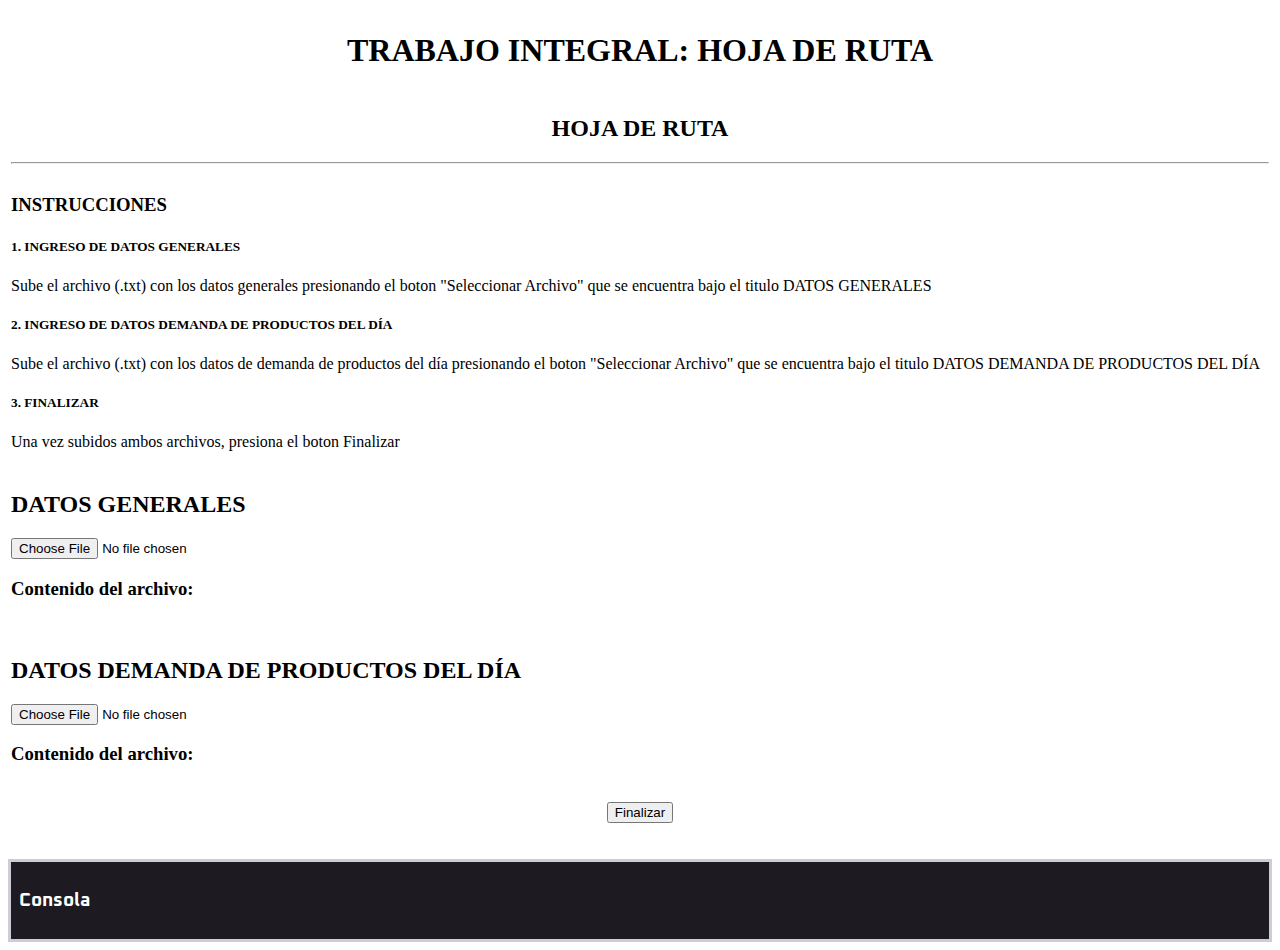
<file: TIv1/index.html>
<!DOCTYPE html>
<html lang="es" xml:lang="es">

<head>
    <meta charset="utf-8">
    <meta name="viewport" content="width=device-width">
    <link href="https://cdn.jsdelivr.net/npm/bootstrap@5.0.1/dist/css/bootstrap.min.css" rel="stylesheet" integrity="sha384-+0n0xVW2eSR5OomGNYDnhzAbDsOXxcvSN1TPprVMTNDbiYZCxYbOOl7+AMvyTG2x"
     crossorigin="anonymous">
    <link rel="preconnect" href="https://fonts.gstatic.com">
    <link href="https://fonts.googleapis.com/css2?family=Oxanium:wght@200;400&display=swap" rel="stylesheet">
    <link rel="stylesheet" href="style.css" type="text/css" />

    <title>TRABAJO INTEGRAL: HOJA DE RUTA</title>
    <script src="main.js" type="module"></script>
</head>

<body>
    <div className="container">
        <table width="100%" border="0" align="center">
            <thead>
                <tr>
                    <td width="100%" height="56" align="center">
                            <h1>TRABAJO INTEGRAL: HOJA DE RUTA</h1>
                    </td>
                </tr>

                <tr>
                    <td align="center">
                            <div className="container" widht="100%">
                                    <h2>HOJA DE RUTA</h2>
                                    <hr>
                            </div>
                    </td>
                </tr>

                <tr>
                    <td valign="top" class="p-3 mb-2 bg-secondary text-white border border-secondary" height="100">
                        <div class="container-fluid">
                            <h3>INSTRUCCIONES</h3>
                            <h5>1. INGRESO DE DATOS GENERALES</h5>
                                <p>Sube el archivo (.txt) con los datos generales presionando el boton "Seleccionar Archivo" que se 
                                    encuentra bajo el titulo DATOS GENERALES</p>
                            <h5>2. INGRESO DE DATOS DEMANDA DE PRODUCTOS DEL DÍA</h5>
                                <p>Sube el archivo (.txt) con los datos de demanda de productos del día presionando el boton "Seleccionar Archivo" que se 
                                    encuentra bajo el titulo DATOS DEMANDA DE PRODUCTOS DEL DÍA</p>
                            <h5>3. FINALIZAR</h5>
                                <p>Una vez subidos ambos archivos, presiona el boton Finalizar</p>
                        </div>
                    </td>
                </tr>
                
                <tr>
                    <td>

                        <div>
                            <div class="row">
                                <div class="col">
                                    <h2>DATOS GENERALES</h2>
                                    <input type="file" id="datosgen"/>
                                    <h3>Contenido del archivo:</h3>
                                    <pre id="contenido-archivogen"></pre>
                                    <br/>
                                </div>
                                <div class="col">
                                    <h2>DATOS DEMANDA DE PRODUCTOS DEL DÍA</h2>
                                    <input type="file" id="datoscpn" />
                                    <h3>Contenido del archivo:</h3>
                                    <pre id="contenido-archivocpn"></pre>
                                    <br/>
                                </div>
                            </div>
                                <div>
                                    <center>
                                        <button class="btn btn-primary" type="button" id="finalizar"> Finalizar</button>
                                    </center>
                                </div>
                            <br/>
                        </div>
                  </td>
                </tr>
            </thead>
        </table>
    </div> 
<div class="terminal">
    <h3>Consola</h3>
</div>

</body>
</html>
</file>
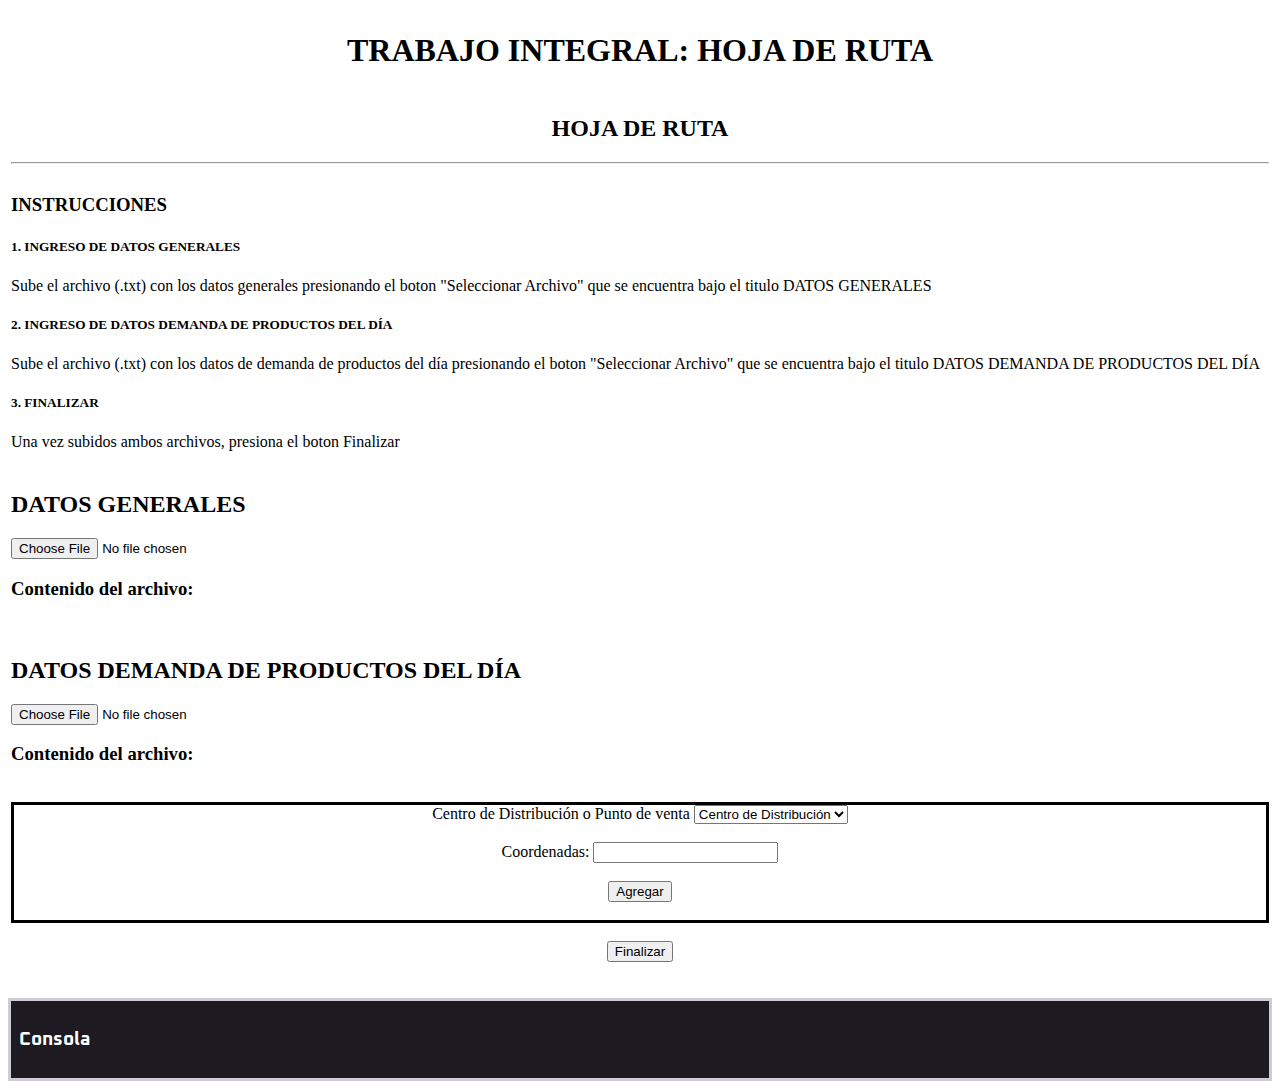
<file: TIv2/index.html>
<!DOCTYPE html>
<html lang="es" xml:lang="es">

<head>
    <meta charset="utf-8">
    <meta name="viewport" content="width=device-width">
    <link href="https://cdn.jsdelivr.net/npm/bootstrap@5.0.1/dist/css/bootstrap.min.css" rel="stylesheet" integrity="sha384-+0n0xVW2eSR5OomGNYDnhzAbDsOXxcvSN1TPprVMTNDbiYZCxYbOOl7+AMvyTG2x"
     crossorigin="anonymous">
    <link rel="preconnect" href="https://fonts.gstatic.com">
    <link href="https://fonts.googleapis.com/css2?family=Oxanium:wght@200;400&display=swap" rel="stylesheet">
    <link rel="stylesheet" href="style.css" type="text/css" />

    <title>TRABAJO INTEGRAL: HOJA DE RUTA</title>
    <script src="main.js" type="module"></script>
</head>

<body>
    <div className="container">
        <table width="100%" border="0" align="center">
            <thead>
                <tr>
                    <td width="100%" height="56" align="center">
                            <h1>TRABAJO INTEGRAL: HOJA DE RUTA</h1>
                    </td>
                </tr>

                <tr>
                    <td align="center">
                            <div className="container" widht="100%">
                                    <h2>HOJA DE RUTA</h2>
                                    <hr>
                            </div>
                    </td>
                </tr>

                <tr>
                    <td valign="top" class="p-3 mb-2 bg-secondary text-white border border-secondary" height="100">
                        <div class="container-fluid">
                            <h3>INSTRUCCIONES</h3>
                            <h5>1. INGRESO DE DATOS GENERALES</h5>
                                <p>Sube el archivo (.txt) con los datos generales presionando el boton "Seleccionar Archivo" que se 
                                    encuentra bajo el titulo DATOS GENERALES</p>
                            <h5>2. INGRESO DE DATOS DEMANDA DE PRODUCTOS DEL DÍA</h5>
                                <p>Sube el archivo (.txt) con los datos de demanda de productos del día presionando el boton "Seleccionar Archivo" que se 
                                    encuentra bajo el titulo DATOS DEMANDA DE PRODUCTOS DEL DÍA</p>
                            <h5>3. FINALIZAR</h5>
                                <p>Una vez subidos ambos archivos, presiona el boton Finalizar</p>
                        </div>
                    </td>
                </tr>
                
                <tr>
                    <td>

                        <div>
                            <div class="row">
                                <div class="col">
                                    <h2>DATOS GENERALES</h2>
                                    <input type="file" id="datosgen"/>
                                    <h3>Contenido del archivo:</h3>
                                    <pre id="contenido-archivogen"></pre>
                                    <br/>
                                    
                                </div>
                                <div class="col">
                                    <h2>DATOS DEMANDA DE PRODUCTOS DEL DÍA</h2>
                                    <input type="file" id="datoscpn" />
                                    <h3>Contenido del archivo:</h3>
                                    <pre id="contenido-archivocpn"></pre>
                                    <br/>
                                </div>
                            </div>
                                <div class="row">
                                    <div class="col"> </div>
                                        <div class="col box" align="center">
                                            <div class="form-group">
                                                Centro de Distribución o Punto de venta <select id="cop" class="form-control">
                                                    <option value="C">Centro de Distribución</option>
                                                    <option value="P">Punto de venta</option>
                                                </select>
                                            </div>
                                            <br/>
                                            <div class="form-group">
                                                Coordenadas: <input id="coord" type="text" class="form-control"/>
                                            </div>
                                            <br/>
                                            <div class="form-group">
                                                <button class="btn btn-primary" type="button" id="agregar"> Agregar </button>
                                            </div>
                                            <br/>
                                        </div>
                                    <div class="col"> </div>
                                </div>
                            
                                <div>
                                    <center>
                                        <br/>
                                        <button class="btn btn-primary" type="button" id="finalizar"> Finalizar </button>
                                    </center>
                                </div>
                            <br/>
                        </div>
                  </td>
                </tr>
            </thead>
        </table>
    </div> 
<div class="terminal">
    <h3>Consola</h3>
</div>

</body>
</html>
</file>
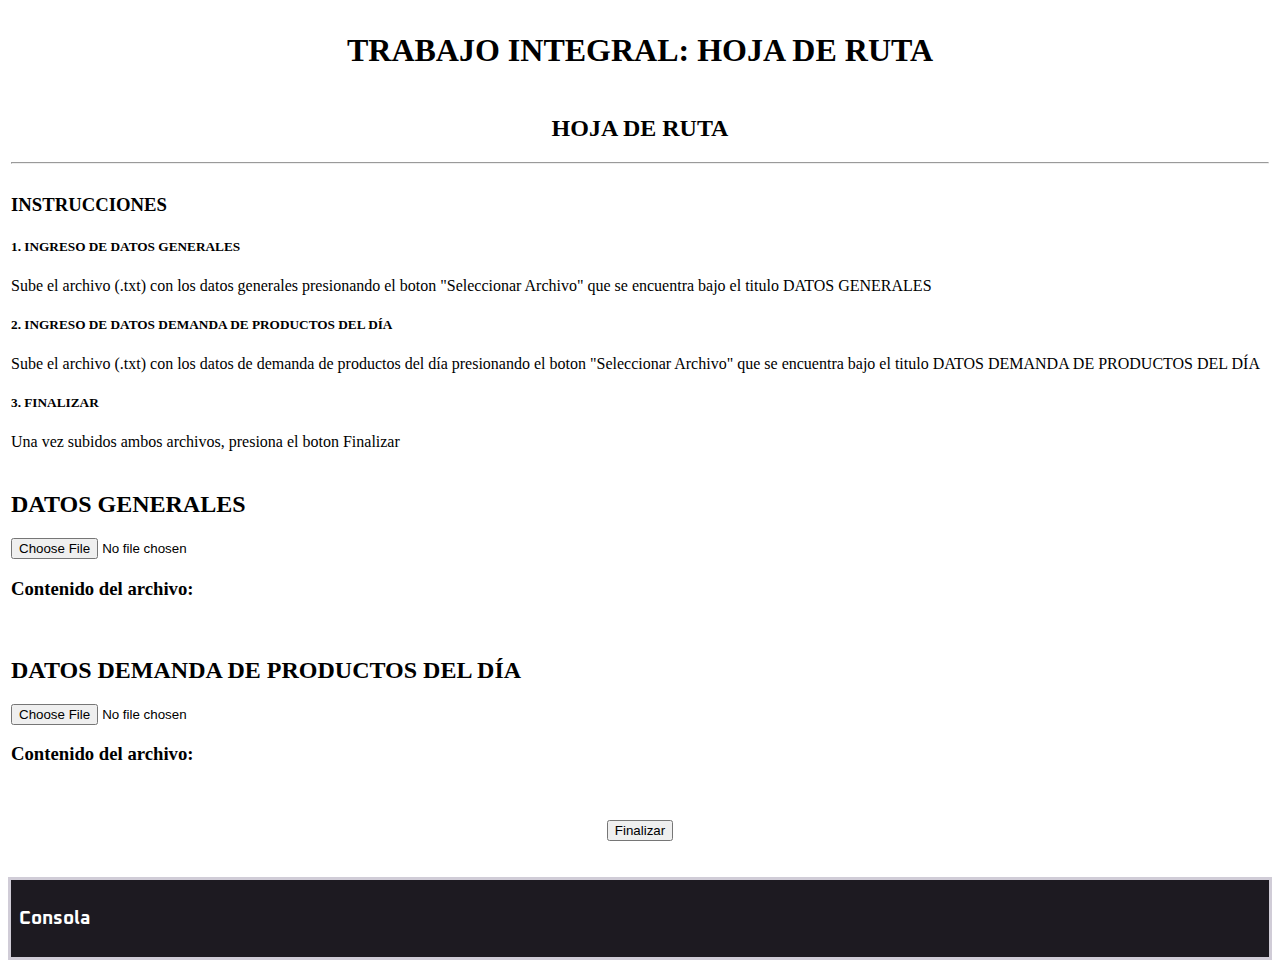
<file: TIv5/index.html>
<!DOCTYPE html>
<html lang="es" xml:lang="es">

<head>
    <meta charset="utf-8">
    <meta name="viewport" content="width=device-width">
    <link href="https://cdn.jsdelivr.net/npm/bootstrap@5.0.1/dist/css/bootstrap.min.css" rel="stylesheet" integrity="sha384-+0n0xVW2eSR5OomGNYDnhzAbDsOXxcvSN1TPprVMTNDbiYZCxYbOOl7+AMvyTG2x"
     crossorigin="anonymous">
    <link rel="preconnect" href="https://fonts.gstatic.com">
    <link href="https://fonts.googleapis.com/css2?family=Oxanium:wght@200;400&display=swap" rel="stylesheet">
    <link rel="stylesheet" href="style.css" type="text/css" />

    <title>TRABAJO INTEGRAL: HOJA DE RUTA</title>
    <script src="main.js" type="module"></script>
</head>

<body>
    <div className="container">
        <table width="100%" border="0" align="center">
            <thead>
                <tr>
                    <td width="100%" height="56" align="center">
                            <h1>TRABAJO INTEGRAL: HOJA DE RUTA</h1>
                    </td>
                </tr>

                <tr>
                    <td align="center">
                            <div className="container" widht="100%">
                                    <h2>HOJA DE RUTA</h2>
                                    <hr>
                            </div>
                    </td>
                </tr>

                <tr>
                    <td valign="top" class="p-3 mb-2 bg-secondary text-white border border-secondary" height="100">
                        <div class="container-fluid">
                            <h3>INSTRUCCIONES</h3>
                            <h5>1. INGRESO DE DATOS GENERALES</h5>
                                <p>Sube el archivo (.txt) con los datos generales presionando el boton "Seleccionar Archivo" que se 
                                    encuentra bajo el titulo DATOS GENERALES</p>
                            <h5>2. INGRESO DE DATOS DEMANDA DE PRODUCTOS DEL DÍA</h5>
                                <p>Sube el archivo (.txt) con los datos de demanda de productos del día presionando el boton "Seleccionar Archivo" que se 
                                    encuentra bajo el titulo DATOS DEMANDA DE PRODUCTOS DEL DÍA</p>
                            <h5>3. FINALIZAR</h5>
                                <p>Una vez subidos ambos archivos, presiona el boton Finalizar</p>
                        </div>
                    </td>
                </tr>
                
                <tr>
                    <td>

                        <div>
                            <div class="row">
                                <div class="col">
                                    <h2>DATOS GENERALES</h2>
                                    <input type="file" id="datosgen"/>
                                    <h3>Contenido del archivo:</h3>
                                    <pre id="contenido-archivogen"></pre>
                                    <br/>
                                    
                                </div>
                                <div class="col">
                                    <h2>DATOS DEMANDA DE PRODUCTOS DEL DÍA</h2>
                                    <input type="file" id="datoscpn" />
                                    <h3>Contenido del archivo:</h3>
                                    <pre id="contenido-archivocpn"></pre>
                                    <br/>
                                </div>
                            </div>
                            <!--
                                <div class="row">
                                    <div class="col"> </div>
                                        <div class="col box" align="center">
                                            <div class="form-group">
                                                Centro de Distribución o Punto de venta <select id="cop" class="form-control">
                                                    <option value="C">Centro de Distribución</option>
                                                    <option value="P">Punto de venta</option>
                                                </select>
                                            </div>
                                            <br/>
                                            <div class="form-group">
                                                Coordenadas: <input id="coord" type="text" class="form-control"/>
                                            </div>
                                            <br/>
                                            <div class="form-group">
                                                <button class="btn btn-primary" type="button" id="agregar"> Agregar </button>
                                            </div>
                                            <br/>
                                        </div>
                                    <div class="col"> </div>
                                </div>
                            -->
                            
                                <div>
                                    <center>
                                        <br/>
                                        <button class="btn btn-primary" type="button" id="finalizar"> Finalizar </button>
                                    </center>
                                </div>
                            <br/>
                        </div>
                  </td>
                </tr>
            </thead>
        </table>
    </div> 
<div class="terminal">
    <h3>Consola</h3>
</div>

</body>
</html>
</file>
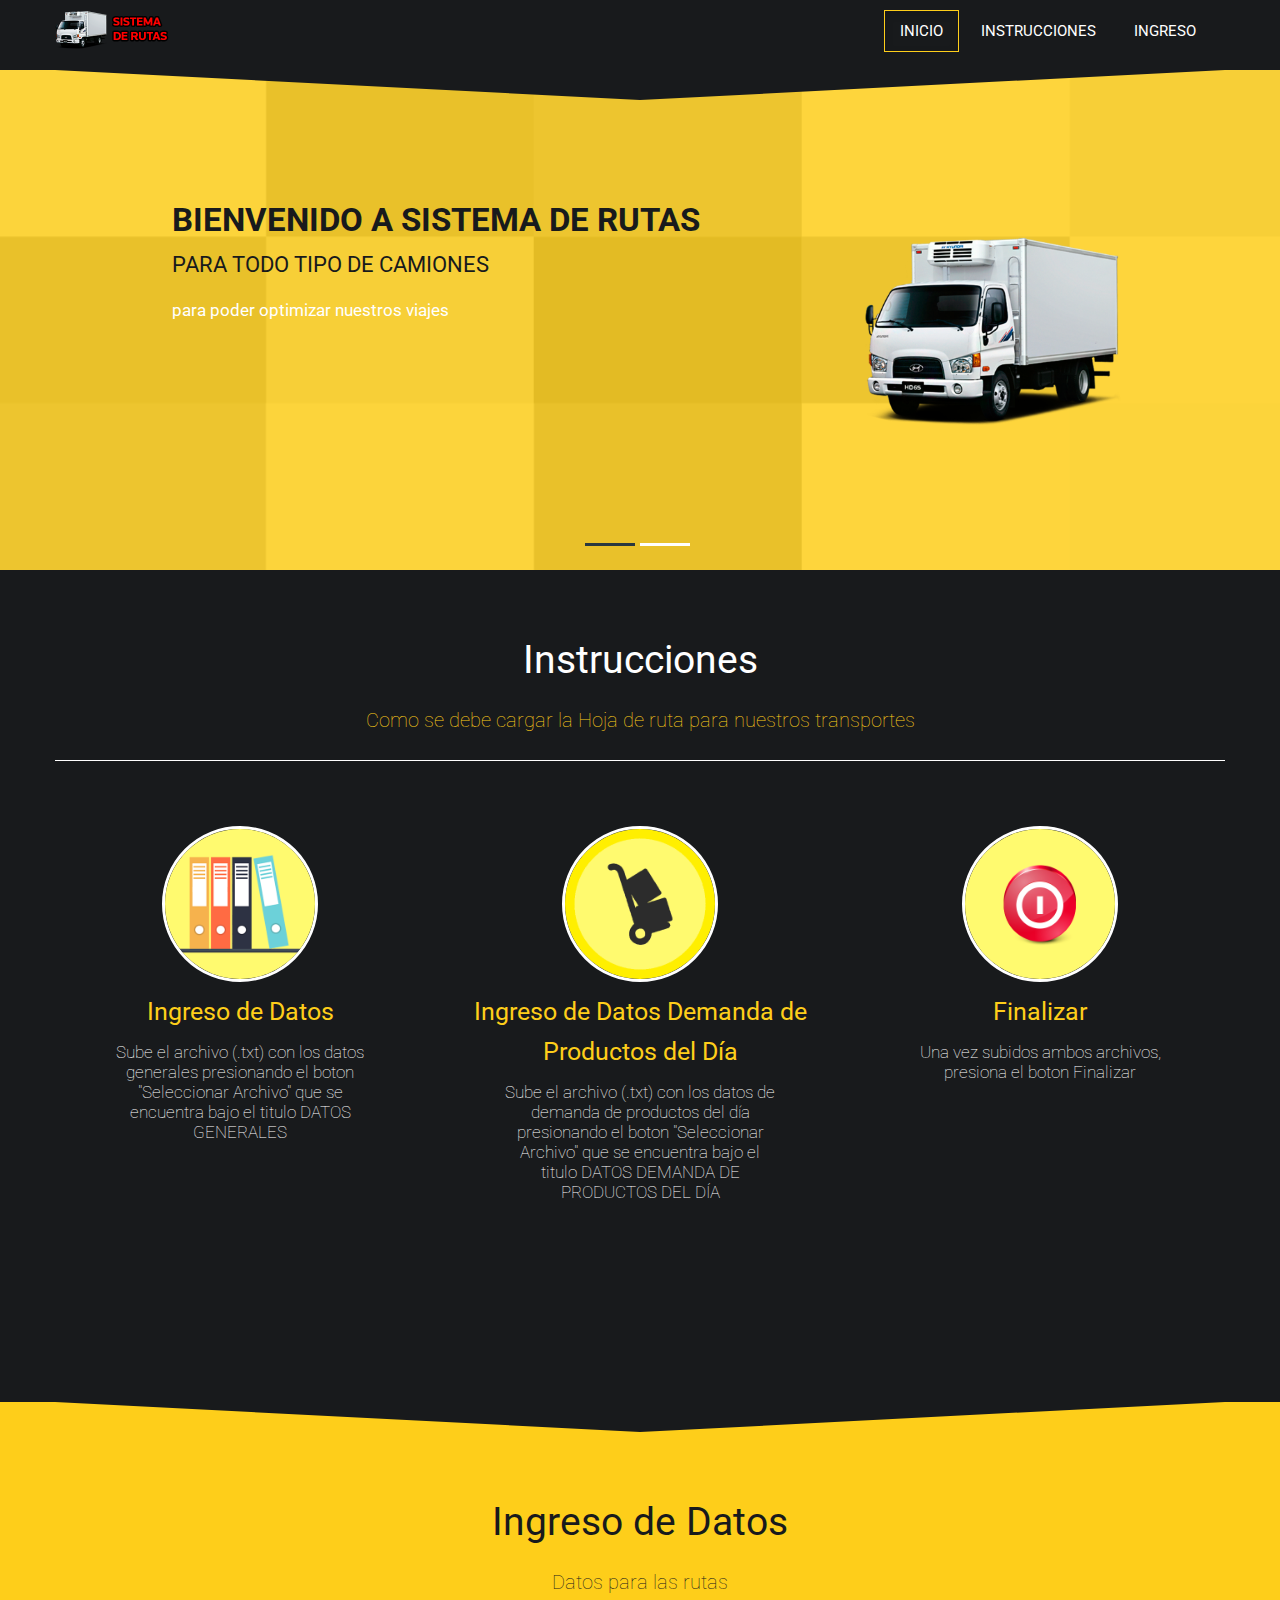
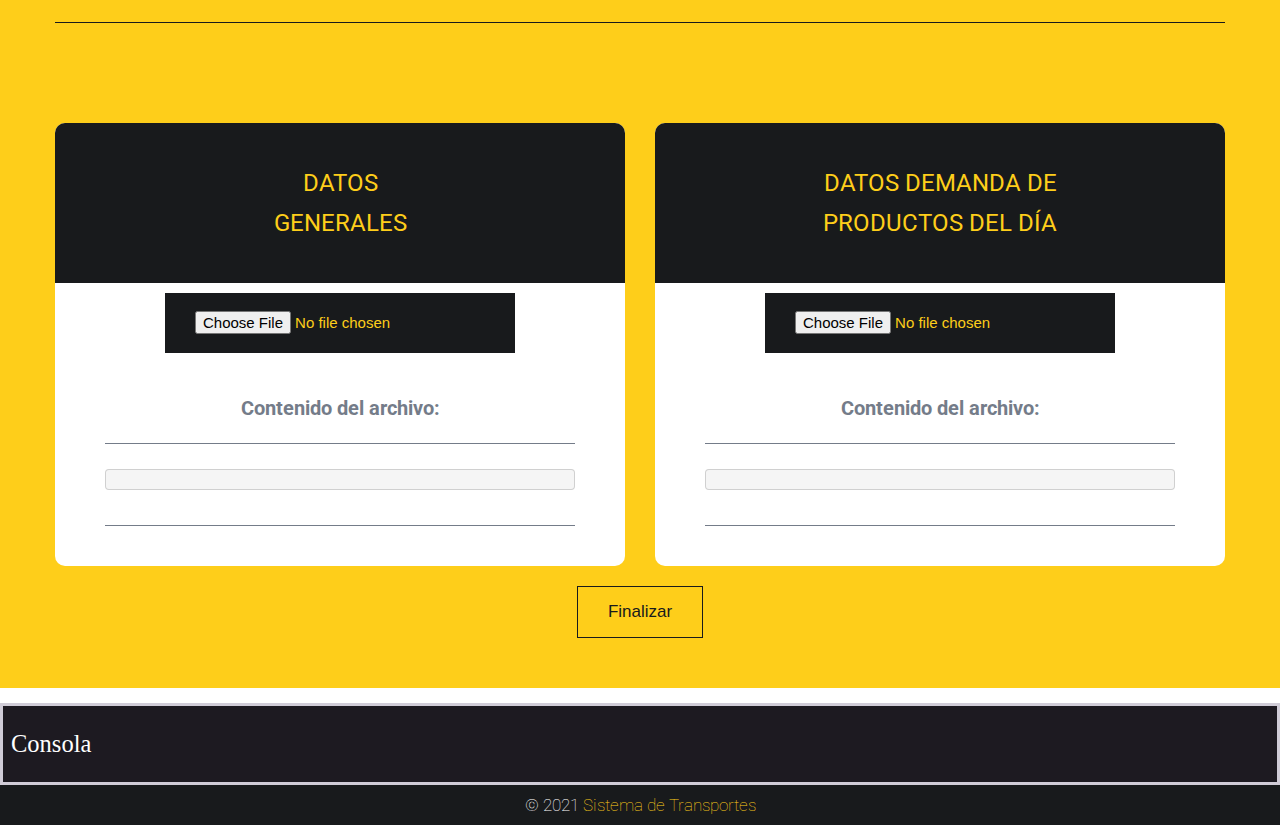
<file: TIv6/index.html>
<!DOCTYPE html>
<html lang="es" xml:lang="es">
<head>
<meta charset=utf-8>
<meta name="viewport" content="width=device-width, initial-scale=1.0">
<title>Sistema de Rutas</title>
<link href='http://fonts.googleapis.com/css?family=Roboto:400,300,700&amp;subset=latin,latin-ext' rel='stylesheet' type='text/css'>
<!-- Load css styles -->
<link rel="stylesheet" type="text/css" href="css/bootstrap.css" />
<link rel="stylesheet" type="text/css" href="css/bootstrap-responsive.css" />
<link rel="stylesheet" type="text/css" href="css/style.css" />
<link rel="stylesheet" type="text/css" href="css/ruta.css" />
<!--[if IE 7]>
<link rel="stylesheet" type="text/css" href="css/ruta-ie7.css" />
<![endif]-->
<link rel="stylesheet" type="text/css" href="css/jquery.cslider.css" />
<link rel="stylesheet" type="text/css" href="css/jquery.bxslider.css" />
<link rel="stylesheet" type="text/css" href="css/animate.css" />
<!-- Fav and touch icons -->
<link rel="shortcut icon" href="images/ico/favicon.ico">
<script src="js/main.js" type="module"></script>
</head>
<body>
        <div class="navbar">
            <div class="navbar-inner">
                <div class="container">
                    <a href="#" class="brand">
                        <img src="images/logo.png" width="120" height="40" alt="Logo" />
                        <!-- This is website logo -->
                    </a>
                    <!-- Navigation button, visible on small resolution -->
                    <button type="button" class="btn btn-navbar" data-toggle="collapse" data-target=".nav-collapse">
                        <i class="icon-menu"></i>
                    </button>
                    <!-- Main navigation -->
                    <div class="nav-collapse collapse pull-right">
                        <ul class="nav" id="top-navigation">
                            <li class="active"><a href="#home">Inicio</a></li>
                            <li><a href="#instrucciones">Instrucciones</a></li>
                            <!--<li><a href="#portfolio">Portafolio</a></li>-->
                            <li><a href="#ingreso-d">Ingreso</a></li>
                            <!--<li><a href="#clients">Clientes</a></li>-->
                            <!--<li><a href="#price">Precios</a></li>-->
                            <!--<li><a href="#contact">Contactos</a></li>-->
                        </ul>
                    </div>
                    <!-- End main navigation -->
                </div>
            </div>
        </div>
        <!-- Start home section -->
        <div id="home">
            <!-- Start cSlider -->
            <div id="da-slider" class="da-slider">
                <div class="triangle"></div>
                <!-- mask elemet use for masking background image -->
                <div class="mask"></div>
                <!-- All slides centred in container element -->
                <div class="container">
                    <!-- Start first slide -->
                    <div class="da-slide">
                        <h2 class="fittext2">Bienvenido a Sistema de Rutas</h2>
                        <h4>Para todo tipo de Camiones</h4>
                        <p>para poder optimizar nuestros viajes</p>
                        <!--<a href="#" class="da-link button">Read more</a>-->
                        <div class="da-img">
                            <img src="images/Slider01.png" alt="image01" width="320">
                        </div>
                    </div>
                    <!-- End first slide -->
                    <!-- Start second slide -->
                    <div class="da-slide">
                        <h2>Facil de Manejar</h2>
                        <h4>Facil de Usar</h4>
                        <p>Con hojas de rutas optimizadas.</p>
                        <!--<a href="#" class="da-link button">Read more</a>-->
                        <div class="da-img">
                            <img src="images/Slider02.png" width="320" alt="image02">
                        </div>
                    </div>
                    <!-- End second slide -->
                    <!-- Start third slide -->
                    <!--<div class="da-slide">
                        <h2>Revolution</h2>
                        <h4>Customizable</h4>
                        <p>A small river named Duden flows by their place and supplies it with the necessary regelialia. It is a paradisematic country, in which roasted parts of sentences fly into your mouth.</p>
                        <a href="#" class="da-link button">Read more</a>
                        <div class="da-img">
                            <img src="images/Slider03.png" width="320" alt="image03">
                        </div>
                    </div>-->
                    <!-- Start third slide -->
                    <!-- Start cSlide navigation arrows -->
                    <div class="da-arrows">
                        <span class="da-arrows-prev"></span>
                        <span class="da-arrows-next"></span>
                    </div>
                    <!-- End cSlide navigation arrows -->
                </div>
            </div>
        </div>
        <!-- End home section -->
        <!-- Service section start -->
        <div class="section primary-section" id="instrucciones">
            <div class="container">
                <!-- Start title section -->
                <div class="title">
                    <h1>Instrucciones</h1>
                    <p>Como se debe cargar la Hoja de ruta para nuestros transportes</p>
                    <!-- Section's title goes here -->
                    <!--Simple description for section goes here. -->
                </div>
                <div class="row-fluid">
                    <div class="span4">
                        <div class="centered service">
                            <div class="circle-border zoom-in">
                                <img class="img-circle" src="images/Service1.png" alt="service 1">
                            </div>
                            <h3>Ingreso de Datos</h3>
                            <p>Sube el archivo (.txt) con los datos generales presionando el boton "Seleccionar Archivo" que se encuentra bajo el titulo DATOS GENERALES</p>
                        </div>
                    </div>
                    <div class="span4">
                        <div class="centered service">
                            <div class="circle-border zoom-in">
                                <img class="img-circle" src="images/Service2.png" alt="service 2" />
                            </div>
                            <h3>Ingreso de Datos Demanda de Productos del Día</h3>
                            <p>Sube el archivo (.txt) con los datos de demanda de productos del día presionando el boton "Seleccionar Archivo" que se encuentra bajo el titulo DATOS DEMANDA DE PRODUCTOS DEL DÍA</p>
                        </div>
                    </div>
                    <div class="span4">
                        <div class="centered service">
                            <div class="circle-border zoom-in">
                                <img class="img-circle" src="images/Service3.png" alt="service 3">
                            </div>
                            <h3>Finalizar</h3>
                            <p>Una vez subidos ambos archivos, presiona el boton Finalizar</p>
                        </div>
                    </div>
                </div>
            </div>
        </div>
        <!-- Service section end -->
        <!-- Portfolio section start -->
        <div class="section secondary-section " id="ingreso-d">
            <div class="triangle"></div>
            <div class="container">
                <div class="title">
                    <h1>Ingreso de Datos</h1>
                    <p>Datos para las rutas</p>
                </div>
                <div class="price-table row-fluid">
                    <div class="span6 price-column">
                        <h3>Datos<br>Generales</h3>
                        <input type="file" id="datosgen" class="button button-ps" />
                        <ul class="list">
                            <li><strong>Contenido del archivo:</strong></li>
                            <li><pre id="contenido-archivogen"></pre></li>
                        </ul>
                    </div>
                    <div class="span6 price-column">
                        <h3>DATOS DEMANDA DE<br>PRODUCTOS DEL DÍA</h3>
                        <input type="file" id="datoscpn" class="button button-ps" />
                        <ul class="list">
                            <li><strong>Contenido del archivo:</strong></li>
                            <li><pre id="contenido-archivocpn"></pre></li>
                        </ul>
                        
                    </div>
                </div>
                <div class="centered">
                    <button class="button" type="button" id="finalizar"> Finalizar </button>
                </div>
            </div>
        </div>
        <!-- Price section end -->
       
        <!-- Contact section start -->
        <div class="terminal">
              <h3>Consola</h3>
        </div>

        <!-- Footer section start -->
        <div class="footer">
            <p>&copy; 2021 <a href="#">Sistema de Transportes</a></p>
        </div>
        <!-- Footer section end -->
        <!-- ScrollUp button start -->
        <div class="scrollup">
            <a href="#">
                <i class="icon-up-open"></i>
            </a>
        </div>
        <!-- ScrollUp button end -->
        <!-- Include javascript -->
        <script src="js/jquery.js"></script>
        <script type="text/javascript" src="js/jquery.mixitup.js"></script>
        <script type="text/javascript" src="js/bootstrap.js"></script>
        <script type="text/javascript" src="js/modernizr.custom.js"></script>
        <script type="text/javascript" src="js/jquery.bxslider.js"></script>
        <script type="text/javascript" src="js/jquery.cslider.js"></script>
        <script type="text/javascript" src="js/jquery.placeholder.js"></script>
        <script type="text/javascript" src="js/jquery.inview.js"></script>
        <!--[if lt IE 9]>
            <script src="js/respond.min.js"></script>
        <![endif]-->
        <script type="text/javascript" src="js/app.js"></script>
    </body>
</html>
</file>
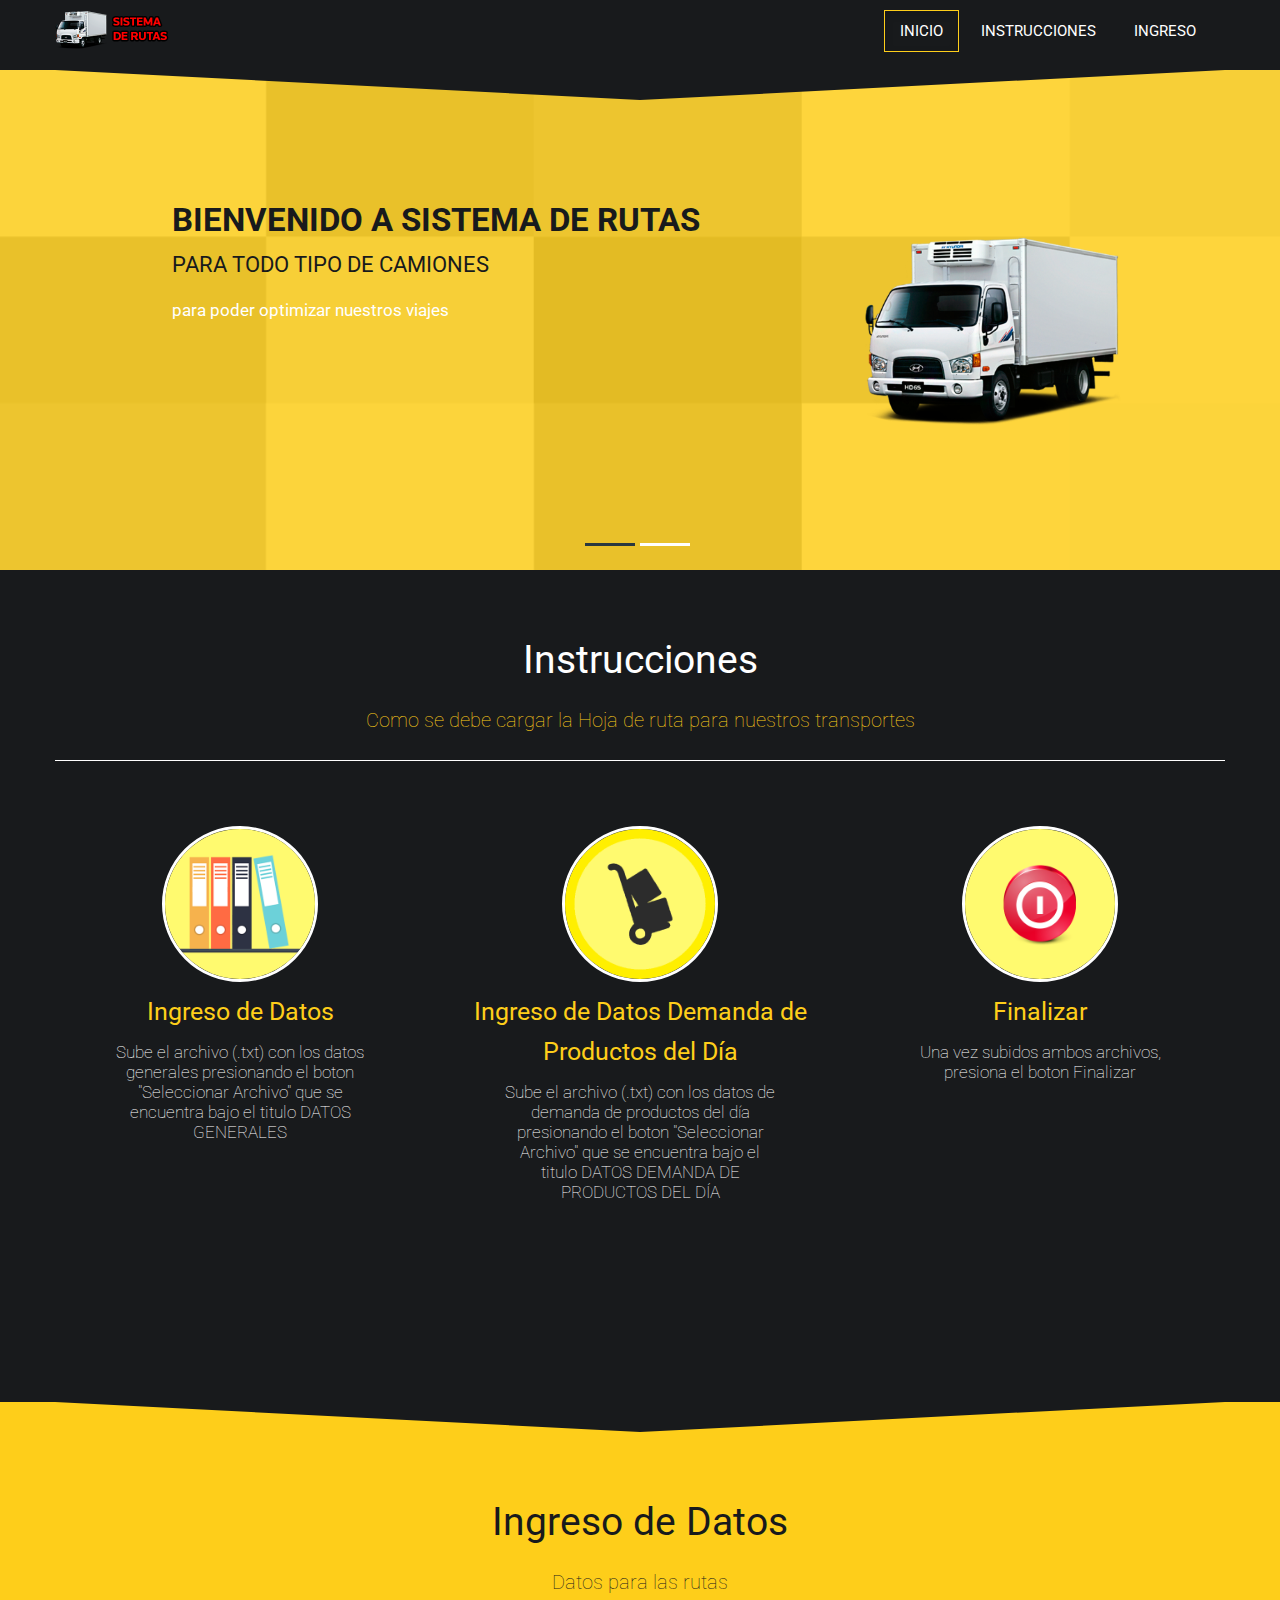
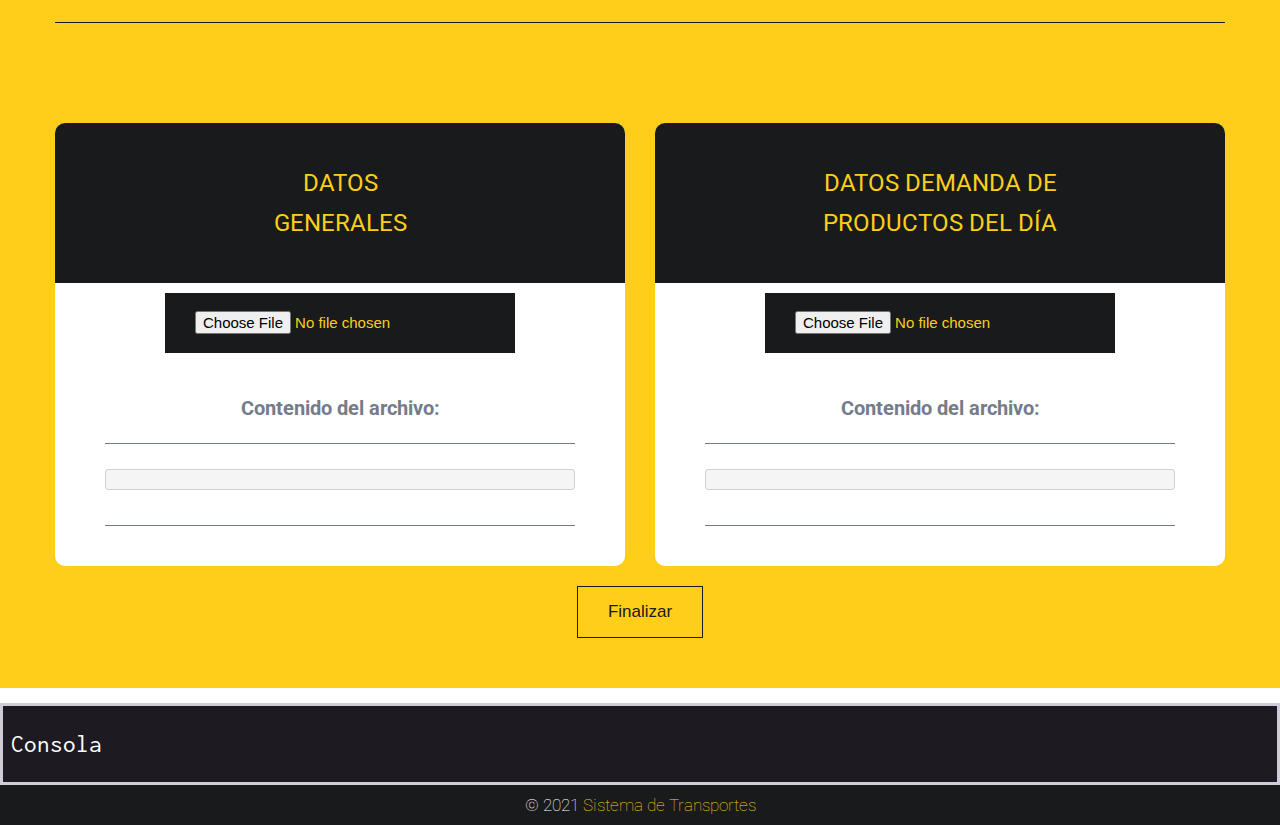
<file: TIv7/index.html>
<!DOCTYPE html>
<html lang="es" xml:lang="es">
<head>
<meta charset=utf-8>
<meta name="viewport" content="width=device-width, initial-scale=1.0">
<title>Sistema de Rutas</title>
<link href='http://fonts.googleapis.com/css?family=Roboto:400,300,700&amp;subset=latin,latin-ext' rel='stylesheet' type='text/css'>
<link rel="preconnect" href="https://fonts.googleapis.com">
<link rel="preconnect" href="https://fonts.gstatic.com" crossorigin>
<link href="https://fonts.googleapis.com/css2?family=Inconsolata:wght@800&display=swap" rel="stylesheet">
<!-- Load css styles -->
<link rel="stylesheet" type="text/css" href="css/bootstrap.css" />
<link rel="stylesheet" type="text/css" href="css/bootstrap-responsive.css" />
<link rel="stylesheet" type="text/css" href="css/style.css" />
<link rel="stylesheet" type="text/css" href="css/ruta.css" />
<!--[if IE 7]>
<link rel="stylesheet" type="text/css" href="css/ruta-ie7.css" />
<![endif]-->
<link rel="stylesheet" type="text/css" href="css/jquery.cslider.css" />
<link rel="stylesheet" type="text/css" href="css/jquery.bxslider.css" />
<link rel="stylesheet" type="text/css" href="css/animate.css" />
<!-- Fav and touch icons -->
<link rel="shortcut icon" href="images/ico/favicon.ico">
<script src="js/main.js" type="module"></script>
</head>
<body>
        <div class="navbar">
            <div class="navbar-inner">
                <div class="container">
                    <a href="#" class="brand">
                        <img src="images/logo.png" width="120" height="40" alt="Logo" />
                        <!-- This is website logo -->
                    </a>
                    <!-- Navigation button, visible on small resolution -->
                    <button type="button" class="btn btn-navbar" data-toggle="collapse" data-target=".nav-collapse">
                        <i class="icon-menu"></i>
                    </button>
                    <!-- Main navigation -->
                    <div class="nav-collapse collapse pull-right">
                        <ul class="nav" id="top-navigation">
                            <li class="active"><a href="#home">Inicio</a></li>
                            <li><a href="#instrucciones">Instrucciones</a></li>
                            <!--<li><a href="#portfolio">Portafolio</a></li>-->
                            <li><a href="#ingreso-d">Ingreso</a></li>
                            <!--<li><a href="#clients">Clientes</a></li>-->
                            <!--<li><a href="#price">Precios</a></li>-->
                            <!--<li><a href="#contact">Contactos</a></li>-->
                        </ul>
                    </div>
                    <!-- End main navigation -->
                </div>
            </div>
        </div>
        <!-- Start home section -->
        <div id="home">
            <!-- Start cSlider -->
            <div id="da-slider" class="da-slider">
                <div class="triangle"></div>
                <!-- mask elemet use for masking background image -->
                <div class="mask"></div>
                <!-- All slides centred in container element -->
                <div class="container">
                    <!-- Start first slide -->
                    <div class="da-slide">
                        <h2 class="fittext2">Bienvenido a Sistema de Rutas</h2>
                        <h4>Para todo tipo de Camiones</h4>
                        <p>para poder optimizar nuestros viajes</p>
                        <!--<a href="#" class="da-link button">Read more</a>-->
                        <div class="da-img">
                            <img src="images/Slider01.png" alt="image01" width="320">
                        </div>
                    </div>
                    <!-- End first slide -->
                    <!-- Start second slide -->
                    <div class="da-slide">
                        <h2>Facil de Manejar</h2>
                        <h4>Facil de Usar</h4>
                        <p>Con hojas de rutas optimizadas.</p>
                        <!--<a href="#" class="da-link button">Read more</a>-->
                        <div class="da-img">
                            <img src="images/Slider02.png" width="320" alt="image02">
                        </div>
                    </div>
                    <!-- End second slide -->
                    <!-- Start third slide -->
                    <!--<div class="da-slide">
                        <h2>Revolution</h2>
                        <h4>Customizable</h4>
                        <p>A small river named Duden flows by their place and supplies it with the necessary regelialia. It is a paradisematic country, in which roasted parts of sentences fly into your mouth.</p>
                        <a href="#" class="da-link button">Read more</a>
                        <div class="da-img">
                            <img src="images/Slider03.png" width="320" alt="image03">
                        </div>
                    </div>-->
                    <!-- Start third slide -->
                    <!-- Start cSlide navigation arrows -->
                    <div class="da-arrows">
                        <span class="da-arrows-prev"></span>
                        <span class="da-arrows-next"></span>
                    </div>
                    <!-- End cSlide navigation arrows -->
                </div>
            </div>
        </div>
        <!-- End home section -->
        <!-- Service section start -->
        <div class="section primary-section" id="instrucciones">
            <div class="container">
                <!-- Start title section -->
                <div class="title">
                    <h1>Instrucciones</h1>
                    <p>Como se debe cargar la Hoja de ruta para nuestros transportes</p>
                    <!-- Section's title goes here -->
                    <!--Simple description for section goes here. -->
                </div>
                <div class="row-fluid">
                    <div class="span4">
                        <div class="centered service">
                            <div class="circle-border zoom-in">
                                <img class="img-circle" src="images/Service1.png" alt="service 1">
                            </div>
                            <h3>Ingreso de Datos</h3>
                            <p>Sube el archivo (.txt) con los datos generales presionando el boton "Seleccionar Archivo" que se encuentra bajo el titulo DATOS GENERALES</p>
                        </div>
                    </div>
                    <div class="span4">
                        <div class="centered service">
                            <div class="circle-border zoom-in">
                                <img class="img-circle" src="images/Service2.png" alt="service 2" />
                            </div>
                            <h3>Ingreso de Datos Demanda de Productos del Día</h3>
                            <p>Sube el archivo (.txt) con los datos de demanda de productos del día presionando el boton "Seleccionar Archivo" que se encuentra bajo el titulo DATOS DEMANDA DE PRODUCTOS DEL DÍA</p>
                        </div>
                    </div>
                    <div class="span4">
                        <div class="centered service">
                            <div class="circle-border zoom-in">
                                <img class="img-circle" src="images/Service3.png" alt="service 3">
                            </div>
                            <h3>Finalizar</h3>
                            <p>Una vez subidos ambos archivos, presiona el boton Finalizar</p>
                        </div>
                    </div>
                </div>
            </div>
        </div>
        <!-- Service section end -->
        <!-- Portfolio section start -->
        <div class="section secondary-section " id="ingreso-d">
            <div class="triangle"></div>
            <div class="container">
                <div class="title">
                    <h1>Ingreso de Datos</h1>
                    <p>Datos para las rutas</p>
                </div>
                <div class="price-table row-fluid">
                    <div class="span6 price-column">
                        <h3>Datos<br>Generales</h3>
                        <input type="file" id="datosgen" class="button button-ps" />
                        <ul class="list">
                            <li><strong>Contenido del archivo:</strong></li>
                            <li><pre id="contenido-archivogen"></pre></li>
                        </ul>
                    </div>
                    <div class="span6 price-column">
                        <h3>DATOS DEMANDA DE<br>PRODUCTOS DEL DÍA</h3>
                        <input type="file" id="datoscpn" class="button button-ps" />
                        <ul class="list">
                            <li><strong>Contenido del archivo:</strong></li>
                            <li><pre id="contenido-archivocpn"></pre></li>
                        </ul>
                        
                    </div>
                </div>
                <div class="centered">
                    <button class="button" type="button" id="finalizar"> Finalizar </button>
                </div>
            </div>
        </div>
        <!-- Price section end -->
       
        <!-- Contact section start -->
        <div class="terminal">
              <h3>Consola</h3>
        </div>

        <!-- Footer section start -->
        <div class="footer">
            <p>&copy; 2021 <a href="#">Sistema de Transportes</a></p>
        </div>
        <!-- Footer section end -->
        <!-- ScrollUp button start -->
        <div class="scrollup">
            <a href="#">
                <i class="icon-up-open"></i>
            </a>
        </div>
        <!-- ScrollUp button end -->
        <!-- Include javascript -->
        <script src="js/jquery.js"></script>
        <script type="text/javascript" src="js/jquery.mixitup.js"></script>
        <script type="text/javascript" src="js/bootstrap.js"></script>
        <script type="text/javascript" src="js/modernizr.custom.js"></script>
        <script type="text/javascript" src="js/jquery.bxslider.js"></script>
        <script type="text/javascript" src="js/jquery.cslider.js"></script>
        <script type="text/javascript" src="js/jquery.placeholder.js"></script>
        <script type="text/javascript" src="js/jquery.inview.js"></script>
        <!--[if lt IE 9]>
            <script src="js/respond.min.js"></script>
        <![endif]-->
        <script type="text/javascript" src="js/app.js"></script>
    </body>
</html>
</file>
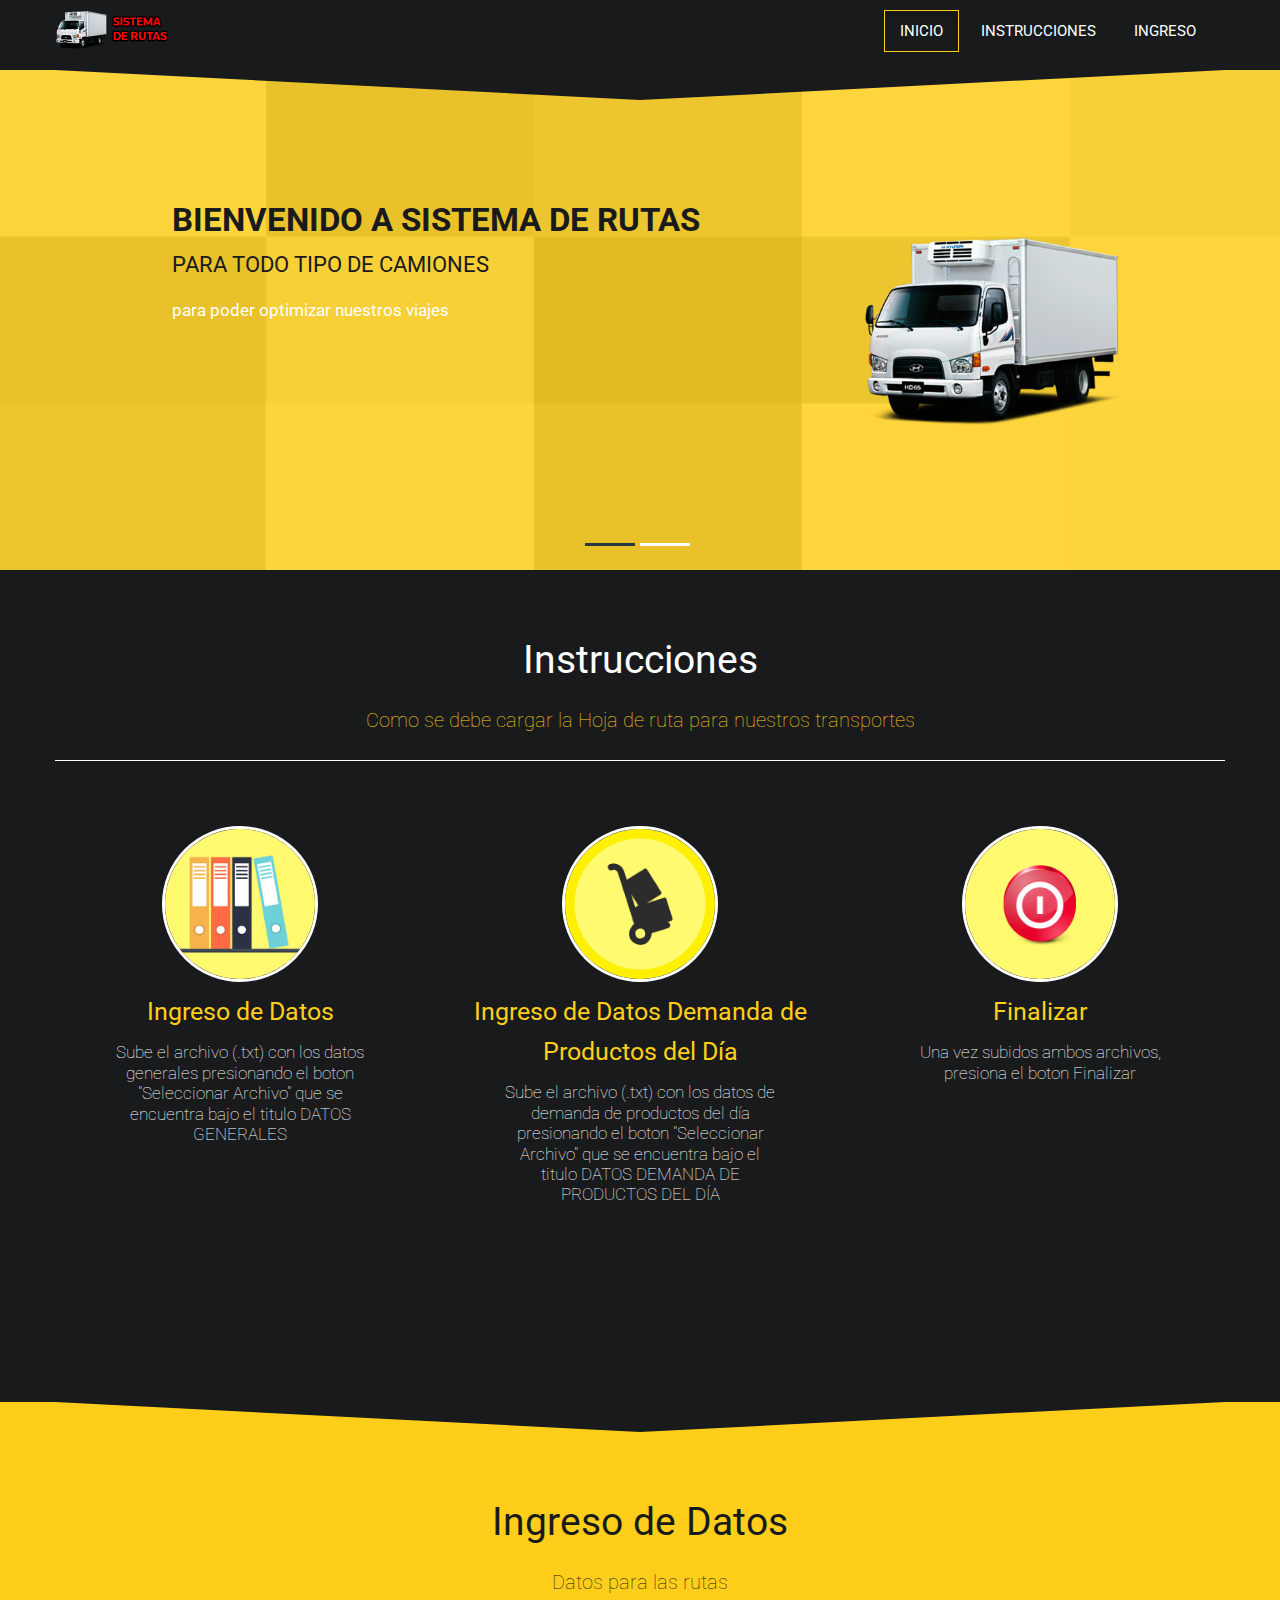
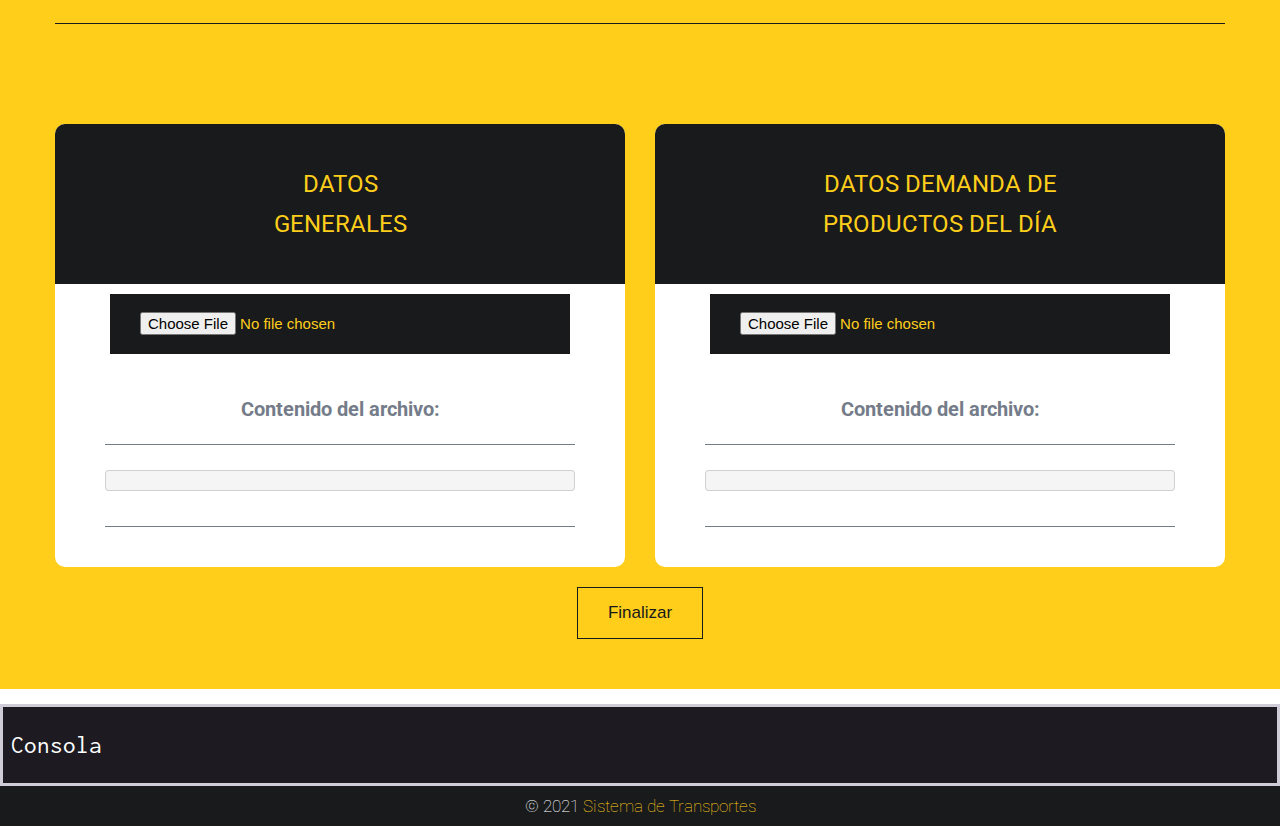
<file: TIv8/index.html>
<!DOCTYPE html>
<html lang="es" xml:lang="es">
<head>
<meta charset=utf-8>
<meta name="viewport" content="width=device-width, initial-scale=1.0">
<title>Sistema de Rutas</title>
<link href='http://fonts.googleapis.com/css?family=Roboto:400,300,700&amp;subset=latin,latin-ext' rel='stylesheet' type='text/css'>
<link rel="preconnect" href="https://fonts.googleapis.com">
<link rel="preconnect" href="https://fonts.gstatic.com" crossorigin>
<link href="https://fonts.googleapis.com/css2?family=Inconsolata:wght@800&display=swap" rel="stylesheet">
<!-- Load css styles -->
<link rel="stylesheet" type="text/css" href="css/bootstrap.css" />
<link rel="stylesheet" type="text/css" href="css/bootstrap-responsive.css" />
<link rel="stylesheet" type="text/css" href="css/style.css" />
<link rel="stylesheet" type="text/css" href="css/ruta.css" />
<!--[if IE 7]>
<link rel="stylesheet" type="text/css" href="css/ruta-ie7.css" />
<![endif]-->
<link rel="stylesheet" type="text/css" href="css/jquery.cslider.css" />
<link rel="stylesheet" type="text/css" href="css/jquery.bxslider.css" />
<link rel="stylesheet" type="text/css" href="css/animate.css" />
<!-- Fav and touch icons -->
<link rel="shortcut icon" href="images/ico/favicon.ico">
<script src="js/main.js" type="module"></script>
</head>
<body>
        <div class="navbar">
            <div class="navbar-inner">
                <div class="container">
                    <a href="#" class="brand">
                        <img src="images/logo.png" width="120" height="40" alt="Logo" />
                        <!-- This is website logo -->
                    </a>
                    <!-- Navigation button, visible on small resolution -->
                    <button type="button" class="btn btn-navbar" data-toggle="collapse" data-target=".nav-collapse">
                        <em class="icon-menu"></em>
                    </button>
                    <!-- Main navigation -->
                    <div class="nav-collapse collapse pull-right">
                        <ul class="nav" id="top-navigation">
                            <li class="active"><a href="#home">Inicio</a></li>
                            <li><a href="#instrucciones">Instrucciones</a></li>
                            <li><a href="#ingreso-d">Ingreso</a></li>
                        </ul>
                    </div>
                    <!-- End main navigation -->
                </div>
            </div>
        </div>
        <!-- Start home section -->
        <div id="home">
            <!-- Start cSlider -->
            <div id="da-slider" class="da-slider">
                <div class="triangle"></div>
                <!-- mask elemet use for masking background image -->
                <div class="mask"></div>
                <!-- All slides centred in container element -->
                <div class="container">
                    <!-- Start first slide -->
                    <div class="da-slide">
                        <h2 class="fittext2">Bienvenido a Sistema de Rutas</h2>
                        <h4>Para todo tipo de Camiones</h4>
                        <p>para poder optimizar nuestros viajes</p>
                        <div class="da-img">
                            <img src="images/Slider01.png" alt="image01" width="320">
                        </div>
                    </div>
                    <!-- End first slide -->
                    <!-- Start second slide -->
                    <div class="da-slide">
                        <h2>Facil de Manejar</h2>
                        <h4>Facil de Usar</h4>
                        <p>Con hojas de rutas optimizadas.</p>
                        <div class="da-img">
                            <img src="images/Slider02.png" width="320" alt="image02">
                        </div>
                    </div>
                    <!-- End second slide -->
                    <!-- Start third slide -->
                    <!-- Start third slide -->
                    <!-- Start cSlide navigation arrows -->
                    <div class="da-arrows">
                        <span class="da-arrows-prev"></span>
                        <span class="da-arrows-next"></span>
                    </div>
                    <!-- End cSlide navigation arrows -->
                </div>
            </div>
        </div>
        <!-- End home section -->
        <!-- Service section start -->
        <div class="section primary-section" id="instrucciones">
            <div class="container">
                <!-- Start title section -->
                <div class="title">
                    <h1>Instrucciones</h1>
                    <p>Como se debe cargar la Hoja de ruta para nuestros transportes</p>
                    <!-- Section's title goes here -->
                    <!--Simple description for section goes here. -->
                </div>
                <div class="row-fluid">
                    <div class="span4">
                        <div class="centered service">
                            <div class="circle-border zoom-in">
                                <img class="img-circle" src="images/Service1.png" alt="service 1">
                            </div>
                            <h3>Ingreso de Datos</h3>
                            <p>Sube el archivo (.txt) con los datos generales presionando el boton "Seleccionar Archivo" que se encuentra bajo el titulo DATOS GENERALES</p>
                        </div>
                    </div>
                    <div class="span4">
                        <div class="centered service">
                            <div class="circle-border zoom-in">
                                <img class="img-circle" src="images/Service2.png" alt="service 2" />
                            </div>
                            <h3>Ingreso de Datos Demanda de Productos del Día</h3>
                            <p>Sube el archivo (.txt) con los datos de demanda de productos del día presionando el boton "Seleccionar Archivo" que se encuentra bajo el titulo DATOS DEMANDA DE PRODUCTOS DEL DÍA</p>
                        </div>
                    </div>
                    <div class="span4">
                        <div class="centered service">
                            <div class="circle-border zoom-in">
                                <img class="img-circle" src="images/Service3.png" alt="service 3">
                            </div>
                            <h3>Finalizar</h3>
                            <p>Una vez subidos ambos archivos, presiona el boton Finalizar</p>
                        </div>
                    </div>
                </div>
            </div>
        </div>
        <!-- Service section end -->
        <!-- Portfolio section start -->
        <div class="section secondary-section " id="ingreso-d">
            <div class="triangle"></div>
            <div class="container">
                <div class="title">
                    <h1>Ingreso de Datos</h1>
                    <p>Datos para las rutas</p>
                </div>
                <div class="price-table row-fluid">
                    <div class="span6 price-column">
                        <h3>Datos<br>Generales</h3>
                        <input type="file" id="datosgen" class="button button-ps" />
                        <ul class="list">
                            <li><strong>Contenido del archivo:</strong></li>
                            <li><pre id="contenido-archivogen"></pre></li>
                        </ul>
                    </div>
                    <div class="span6 price-column">
                        <h3>DATOS DEMANDA DE<br>PRODUCTOS DEL DÍA</h3>
                        <input type="file" id="datoscpn" class="button button-ps" />
                        <ul class="list">
                            <li><strong>Contenido del archivo:</strong></li>
                            <li><pre id="contenido-archivocpn"></pre></li>
                        </ul>
                        
                    </div>
                </div>
                <div class="centered">
                    <button class="button" type="button" id="finalizar"> Finalizar </button>
                </div>
            </div>
        </div>
        <!-- Price section end -->
       
        <!-- Contact section start -->
        <div class="terminal">
              <h3>Consola</h3>
        </div>

        <!-- Footer section start -->
        <div class="footer">
            <p>&copy; 2021 <a href="#">Sistema de Transportes</a></p>
        </div>
        <!-- Footer section end -->
        <!-- ScrollUp button start -->
        <div class="scrollup">
            <a href="#">
                <em class="icon-up-open"></em>
            </a>
        </div>
        <!-- ScrollUp button end -->
        <!-- Include javascript -->
        <script src="js/jquery.js"></script>
        <script type="text/javascript" src="js/jquery.mixitup.js"></script>
        <script type="text/javascript" src="js/bootstrap.js"></script>
        <script type="text/javascript" src="js/modernizr.custom.js"></script>
        <script type="text/javascript" src="js/jquery.bxslider.js"></script>
        <script type="text/javascript" src="js/jquery.cslider.js"></script>
        <script type="text/javascript" src="js/jquery.placeholder.js"></script>
        <script type="text/javascript" src="js/jquery.inview.js"></script>
        <!--[if lt IE 9]>
            <script src="js/respond.min.js"></script>
        <![endif]-->
        <script type="text/javascript" src="js/app.js"></script>
    </body>
</html>
</file>
<file: TIv1/style.css>
.terminal {
    font-family: 'Oxanium', cursive;
    margin-top: 15px;
    padding: 8px;
    border: 3px #CCC7D3 solid;
    background-color: #05020A;
    opacity: 0.9;
    color: white;
  }
</file>
<file: TIv2/style.css>
.box {
    border: solid;
    color: black;
  }

.terminal {
    font-family: 'Oxanium', cursive;
    margin-top: 15px;
    padding: 8px;
    border: 3px #CCC7D3 solid;
    background-color: #05020A;
    opacity: 0.9;
    color: white;
  }
</file>
<file: TIv5/style.css>
.box {
    border: solid;
    color: black;
  }

.terminal {
    font-family: 'Oxanium', cursive;
    margin-top: 15px;
    padding: 8px;
    border: 3px #CCC7D3 solid;
    background-color: #05020A;
    opacity: 0.9;
    color: white;
  }
</file>
<file: TIv6/css/style.css>
/*
1. General
**********************************************************************/
 body {
    font-family:'Roboto', sans-serif;
    color: #FFF;
    line-height:1.2em;
    font-size:17px;
    line-height:20px;
}
a {
    color:#181A1C;
    text-decoration: none;
}
a:hover {
    color: #FECE1A;
    text-decoration:none;
}
h1, h2, h3, h4, h5, h6 {
    font-weight: normal;
}
h1 {
    margin: 10px;
}
p {
    padding: 10px;
    font-weight: 100;
    color: #fff;
}
.navbar {
    background: #181A1C;
    margin-bottom:0;
    min-height:70px;
}

.navbar-fixed-top {
    min-height:60px;
    height:60px;
    padding-top:0;
}
.navbar-inner {
    background: #181A1C;
    border-radius:0;
    filter: none;
    border: none;
    box-shadow: none;
}
.navbar .brand img {
    width:120px;
    height:40px;
}
.navbar .nav > li > a {
    text-transform:uppercase;
    line-height: auto;
    vertical-align: middle;
    margin:10px 3px;
    -webkit-box-shadow: none;
    -moz-box-shadow: none;
    border: 1px solid #181A1C;
    box-shadow: none;
    font-size:15px;
    text-shadow: none;
    color: #fff;
    transition: border-color 1s ease;
}
.navbar .nav > li:hover> a, .navbar .nav > .active > a, .navbar .nav > .active > a:hover, .navbar .nav > .active > a:focus {
    border: 1px solid #FECE1A;
    color: #fff;
    background-color: #181A1C;
    transition: border-color 1s ease;
}
.nav-pills {
    margin-bottom: 30px;
}
.nav-pills > li > a {
    background: transparent;
    -webkit-border-radius: 0;
    -moz-border-radius: 0;
    border-radius: 0;
    margin-right:5px;
    padding-left:25px;
    padding-right:25px;
    border: 1px solid #181A1C;
}
.nav-pills > li > a:hover, .nav-pills > .active > a, .nav-pills > .active > a:hover, .nav-pills > .active > a:focus {
    background: #181A1C;
    color: #fff;
}
.navbar .btn-navbar:hover, .navbar .btn-navbar {
    border-radius:0;
    background:#FECE1A;
    color: #000;
}
/******
2. Layout
**********************************************************************/
.centered {
    margin-left:auto;
    margin-right:auto;
    float: none;
    text-align: center;
}
/* Use this class if you want ceter element with span* class */
 .center {
    float: none !important;
    margin: 0 auto !important;
    text-align: center;
}
.highlighted-box {
    background:#F4F8F9;
    padding:20px 30px;
}
.highlighted-box h1 {
    margin:0px;
}
.large-text {
    line-height:1.2em;
    font-size: 30px;
    color: #181A1C;
    padding:20px;
    margin-bottom:20px;
}
.highlighted-box h1, .highlighted-box p {
    color: #181A1C !important;
}
.circle-border {
    display: inline-block;
    -webkit-border-radius: 500px;
    -moz-border-radius: 500px;
    border-radius: 500px;
    -khtml-border-radius: 500px;
    border: 3px solid #fff;
}
.left-align {
    text-align:left;
}
.right-align {
    text-align:left;
}
.error {
    color: #CF0000;
    display: none;
}
.invisible {
    display:none;
    visibility:visible;
}
.triangle {
    margin: 0 auto;
    text-align:center;
    width: 0;
    height: 0;
    border-top: 30px solid #181A1C;
    border-left: 585px outset transparent;
    border-right: 585px outset transparent;
    position: relative;
}
/*
2.1 Animations
**********/
 .zoom-in {
    -webkit-transform: scale(1, 1);
    -moz-transform: scale(1, 1);
    -o-transform: scale(1, 1);
    -ms-transform: scale(1, 1);
    -webkit-transition: all 250ms ease;
    -moz-transition: all 250ms ease;
    -o-transition: all 250ms ease;
    -ms-transition: all 250ms ease;
    transition: all 250ms ease;
}
.zoom-in:hover {
    -webkit-transform: scale(1.1, 1.1);
    -moz-transform: scale(1.1, 1.1);
    -o-transform: scale(1.1, 1.1);
    -ms-transform: scale(1.1, 1.1);
}
/*
2.2 Buttons - There are buttons on a transparent background, primary and secondary color background.
**********/
 .button,  .button:visited, .button:focus {
    display:inline-block;
    border:1px solid #181A1C;
    color:#181A1C;
    background-color:transparent;
    padding:15px 30px;
    font-size:17px;
    line-height:auto;
}
.button:hover, .button:active{
    background-color:#181A1C;
    color:#fff;
}
.button-sp, .button-sp:visited, .button-sp:focus {
    border:none;
    background-color:#FECE1A;
    color:#181A1C;
}
.button-sp:hover, .button-sp:active {
    background-color:#181A1C;
    color:#FECE1A;
}
.button-ps, .button-ps:visited, .button-ps:focus {
    border:none;
    background-color:#181A1C;
    color:#FECE1A;
}
.button-ps:hover, .button-ps:active {
    background-color:#FECE1A;
    color:#181A1C;
}
/*
2.3 Thumbnails - Predefined bootstrap's thumbnail class.
**********/
 .thumbnail {
    width:100%;
    height:100%;
    padding:0;
    overflow: hidden;
    position: relative;
    border:0;
    border-radius:0;
    box-shadow:none;
    text-align:center;
    background: #191a1c;
}
.thumbnail .more {
    display:block;
    z-index:4;
    position:absolute;
    top:-100px;
    left:50%;
    margin:0 auto;
    margin-left:-41px;
    width:80px;
    height:80px;
    font-size:40px;
    color:#fff;
    text-decoration:none;
    line-height: 70px;
    text-align: center;
}
.thumbnail:hover .more {
    top:40%;
    margin-top:-40px;
    -webkit-transition: all 0.3s ease-out;
    -moz-transition: all 0.3s ease-out;
    -o-transition: all 0.3 s ease-out;
    -ms-transition: all 0.3s ease-out;
    transition: all 0.3s ease-out;
}
.thumbnail h3, 
.thumbnail p {
    margin:0;
    padding:0;
    position:relative;
    z-index:4;
}
.thumbnail h3 {
    color: #FECE1A;
    margin-top:10px;
    font-size:20px;
}
.thumbnail > p {
    padding-bottom:20px;
}
.thumbnail .mask {
    opacity:0.85;
    filter: alpha(opacity=85);
    top:100%;
    left:0;
    width:100%;
    height:100%;
    background:#181A1C;
    position:absolute;
    -webkit-transition: all 0.2s ease-out;
    -moz-transition: all 0.2s ease-out;
    -o-transition: all 0.2 s ease-out;
    -ms-transition: all 0.2s ease-out;
    transition: all 0.2s ease-out;
}
.thumbnail:hover .mask {
    top:0;
}
/* propio */
.terminal {
    font-family: 'Oxanium', cursive;
    margin-top: 15px;
    padding: 8px;
    border: 3px #CCC7D3 solid;
    background-color: #05020A;
    opacity: 0.9;
    color: white;
  }
/*
3. Sections 
***************************************************************************/
.section {
    padding-bottom: 50px;
}
.section .container {
    padding-top:50px;
}
.section .title {
    text-align: center;
    padding:10px;
    margin-bottom: 30px;
}
.section .title h1 {
    font-weight: normal;
    margin-bottom: 20px;
    padding: 0;
}
.section .title > p {
    font-size: 20px;
    color: #FFF;
    font-weight: lighter;
}
.primary-section {
    background:#181A1C;
}
.primary-section .triangle {
    border-top: 40px solid #FECE1A;
}
.primary-section .title {
    border-bottom: 1px solid #FFF;
}
.primary-section, .primary-section .title p, .primary-section h3 {
    color: #FECE1A;
}
.primary-section h1 {
    color:#FFF;
}
.secondary-section {
    background:#FECE1A;
}
.secondary-section .title {
    border-bottom: 1px solid #181A1C;
}
.secondary-section h1, .secondary-section .title p {
    color: #181A1C;
}
/* Third section use bacground image */
.third-section {
    padding-bottom: 70px;
    background: #181A1C url(../images/brand-bg.png) no-repeat center;
    border-top:6px solid #FECE1A;
}
.third-section .container {
    padding-top:20px;
    position:relative;
}
.third-section .title {
    border-bottom: 1px solid #A1AAB7;
    color: #FECE1A;
}
.sub-section {
    margin-top:30px;
}
.sub-section .title {
    padding:0;
}
/*******
3.1 Services  
***************************************/
.service{
    margin-top:20px;
}
 .service, .service h2 {
    padding-top:15px;
}
.service p {
    padding:0px 50px;
    height:60px;
}
.service img {
    width:150px;
    height:150px;
}
/*
3.2 Portfolio
***************************************/
 .single-project {
    margin-bottom:30px;
    background:#181A1C;
}
.single-project img {
    width:100%;
}
.project-description {
    padding-right:20px;
}
.project-description p {
    padding-left:0;
}
.project-title {
    margin-top:15px;
    margin-bottom:15px;
    border-bottom:1px solid #FECE1A;
}
.project-title h3 {
    float:left;
    margin-top:0;
    padding:0;
    width:80%;
}
.project-title .close {
    color: #FECE1A;
    margin-top:10px;
}
.project-info span, .project-title h3 {
    color:#FECE1A;
}
.project-info {
    font-weight:100;
    padding:10px 0;
}
.project-info span {
    width: 80px;
    display: inline-block;
}
.project-info div {
    margin-bottom:5px;
}
.close {
    float: right;
    width: 40px;
    height: 40px;
    text-align: center;
}
#portfolio-grid .mix {
    opacity: 0;
    display: none;
}
/*
3.5 Price table
******************************************************************/
.price-table {
    margin-top: 70px;
    margin-bottom: 20px;
}
.price-column {
    background-color:white;
    -webkit-border-radius: 10px;
    -moz-border-radius: 10px;
    border-radius: 10px;
    padding-bottom:20px;
    margin:0 auto;
    text-align:center;
}
.price-column h3 {
    background-color:#181A1C;
    text-transform:uppercase;
    text-align: center;
    color:#FECE1A;
    padding:40px 0px;
    font-size: 36px;
    margin-top:0px;
    -moz-border-radius: 0px;
    -webkit-border-radius: 10px 10px 0px 0px;
    border-radius: 10px 10px 0px 0px;
}
.price-column .list{
    list-style:none;
    margin:20px 50px;
}
.price-column .list li{
    font-weight:lighter;
    color:#747C89;
    font-size:20px;
    border-bottom:1px solid #747C89;
    padding:25px 0px;
}
.price-column .list li.price {
    text-align: center;
    font-size:31px;
    background-color:white;
    color:#747C89;
    margin-top:25px;
}
.price-text{
    margin:30px 0 20px;
    font-size:20px;
    color: #181A1C;
    font-weight:normal;
}
.map-wrapper {
    position:relative;
	height:300px;
    /*height:500px;*/
}
/*
3.8 Footer
********************************************************************/
 .footer {
    background: #181A1C;
    text-align: center;
}
.footer > p {
    color: #fff;
    margin:0;
}

.footer a{
    color:#FECE1A;
}

.footer a:hover, .footer a:focus{
    text-decoration: underline;
}
.scrollup {
    text-align:center;
    cursor:pointer;
    vertical-align:middle;
    width:39px;
    height:39px;
    border-radius:5px;
    font-size:20px;
    position:fixed;
    bottom:30px;
    right:20px;
	border:1px solid #fff;
    display:none;
    background: #FECE1A;
}
.scrollup > a {
    position:relative;
    top:7px;
    color:#fff;
}
/*
4 Responsible
********************************************************************/

@media (min-width: 320px) {
input[type="file"], input[type="image"], input[type="submit"], input[type="reset"], input[type="button"], input[type="radio"], input[type="checkbox"] {
	width: 220px;
}
.button-ps, .button-ps:visited, .button-ps:focus {
	font-size: 12px;
}
.price-column h3 {
	font-size: 24px;
}
.service p {
	padding: 0px 20px;
	height: 120px;
}
}

@media (min-width: 360px) {
input[type="file"], input[type="image"], input[type="submit"], input[type="reset"], input[type="button"], input[type="radio"], input[type="checkbox"] {
	width: 260px;
}
.button-ps, .button-ps:visited, .button-ps:focus {
	font-size: 13px;
}
.price-column h3 {
	font-size: 26px;
}
.service p {
	padding: 0px 30px;
	height: 110px;
}
}

 @media (min-width: 1200px) {
    .thumbnail .more {
        margin-left:-41px;
        width:80px;
        height:80px;
        border-radius:40px;
        line-height: 80px;
    }
}
@media (max-width: 979px) {
    body {
        padding-left:0;
        padding-right:0;
    }
    .navbar-fixed-top, .navbar-fixed-bottom {
        position: fixed;
    }
    .navbar .nav > li > a {
        line-height: 20px;
        vertical-align: middle;
    }
    .section {
        padding-left:20px;
        padding-right:20px;
    }
    .navbar-fixed-top, .navbar-fixed-bottom, .navbar-static-top {
        margin-left: 0px;
        margin-right: 0px;
    }
    .nav-collapse {
        clear: both;
    }
    .nav-collapse .nav {
        float: none;
        margin: 0 0 10px;
    }
    .nav-collapse .nav > li {
        float: none;
    }
    .nav-collapse, .nav-collapse.collapse {
        width: 100%;
        display: inherit;
    }
    .thumbnail .more {
        margin-left:-21px;
        width:40px;
        height:40px;
        border-radius:30px;
        line-height: 40px;
    }
    .thumbnail:hover .more {
        margin-top:-20px;
    }
    .newsletter form {
        text-align:center;
    }
}
@media (min-width: 768px) {
    .info-mail {
        width:90%;
        padding:15px 0px;
    }
    .project-description {
        padding-left:20px;
    }
    .price-column, .testimonial {
        margin-top:30px;
    }
	.service p {
	padding: 0px 50px;
	height: 260px;
    }
	input[type="file"], input[type="image"], input[type="submit"], input[type="reset"], input[type="button"], input[type="radio"], input[type="checkbox"] {
	width: 290px;
    }
	.button-ps, .button-ps:visited, .button-ps:focus {
	font-size: 15px;
    }
	.price-column h3 {
	font-size: 24px;
}
}
</file>
<file: TIv6/css/ruta.css>
@font-face {
  font-family: 'porta';
  src: url('../fonts/pluton.eot?49924914');
  src: url('../fonts/pluton.eot?49924914#iefix') format('embedded-opentype'),
       url('../fonts/pluton.woff?49924914') format('woff'),
       url('../fonts/pluton.ttf?49924914') format('truetype'),
       url('../fonts/pluton.svg?49924914#porta') format('svg');
  font-weight: normal;
  font-style: normal;
}
/* Chrome hack: SVG is rendered more smooth in Windozze. 100% magic, uncomment if you need it. */
/* Note, that will break hinting! In other OS-es font will be not as sharp as it could be */
/*
@media screen and (-webkit-min-device-pixel-ratio:0) {
  @font-face {
    font-family: 'porta';
    src: url('../font/porta.svg?49924914#porta') format('svg');
  }
}
*/
 
 [class^="icon-"]:before, [class*=" icon-"]:before {
  font-family: "porta";
  font-style: normal;
  font-weight: normal;
  speak: none;
 
  display: inline-block;
  text-decoration: inherit;
  
  text-align: center;
  /* opacity: .8; */
 
  /* For safety - reset parent styles, that can break glyph codes*/
  font-variant: normal;
  text-transform: none;
     
  /* fix buttons height, for twitter bootstrap */
  
 
  /* you can be more comfortable with increased icons size */
   /*font-size: 120%; */


 
  /* Uncomment for 3D effect */
  /* text-shadow: 1px 1px 1px rgba(127, 127, 127, 0.3); */
}

.icon-plus:before { content: '\e826'; } /* '' */
.icon-email:before { content: '\e825'; } /* '' */
.icon-cog:before { content: '\e823'; } /* '' */
.icon-ok:before { content: '\e80a'; } /* '' */
.icon-cancel:before { content: '\e80b'; } /* '' */
.icon-calendar:before { content: '\e10b'; } /* '' */
.icon-help-circled:before { content: '\e81a'; } /* '' */
.icon-location:before { content: '\e81b'; } /* '' */
.icon-left-open:before { content: '\e804'; } /* '' */
.icon-right-open:before { content: '\e803'; } /* '' */
.icon-up-open:before { content: '\e805'; } /* '' */
.icon-menu-1:before { content: '\e800'; } /* '' */
.icon-link-ext:before { content: '\e822'; } /* '' */
.icon-menu:before { content: '\e801'; } /* '' */
.icon-mail-alt:before { content: '\e81c'; } /* '' */
.icon-angle-left:before { content: '\e81e'; } /* '' */
.icon-angle-right:before { content: '\e81f'; } /* '' */
.icon-angle-up:before { content: '\e820'; } /* '' */
.icon-angle-down:before { content: '\e821'; } /* '' */
.icon-desktop:before { content: '\e814'; } /* '' */
.icon-mobile:before { content: '\e81d'; } /* '' */
.icon-calendar-empty:before { content: '\e802'; } /* '' */
.icon-github-circled:before { content: '\e811'; } /* '' */
.icon-vimeo-circled:before { content: '\e808'; } /* '' */
.icon-twitter-circled:before { content: '\e807'; } /* '' */
.icon-facebook-circled:before { content: '\e80e'; } /* '' */
.icon-gplus-circled:before { content: '\e80d'; } /* '' */
.icon-pinterest-circled:before { content: '\e809'; } /* '' */
.icon-linkedin-circled:before { content: '\e806'; } /* '' */
.icon-dribbble-circled:before { content: '\e80f'; } /* '' */
.icon-stumbleupon-circled:before { content: '\e810'; } /* '' */
.icon-lastfm-circled:before { content: '\e812'; } /* '' */
.icon-skype-circled:before { content: '\e813'; } /* '' */
.icon-globe:before { content: '\e815'; } /* '' */
.icon-award:before { content: '\e816'; } /* '' */
.icon-user:before { content: '\e818'; } /* '' */
.icon-users:before { content: '\e819'; } /* '' */
.icon-chart-bar:before { content: '\e80c'; } /* '' */
.icon-phone:before { content: '\e824'; } /* '' */
.icon-megaphone:before { content: '\e817'; } /* '' */
</file>
<file: TIv6/css/ruta-ie7.css>
[class^="icon-"], [class*=" icon-"] {
  font-family: 'porta';
  font-style: normal;
  font-weight: normal;
 
  /* fix buttons height */
  line-height: 1.0em;
 
  /* you can be more comfortable with increased icons size */
  /* font-size: 120%; */
}
 
.icon-plus { *zoom: expression( this.runtimeStyle['zoom'] = '1', this.innerHTML = '&#xe826;&nbsp;'); }
.icon-email { *zoom: expression( this.runtimeStyle['zoom'] = '1', this.innerHTML = '&#xe825;&nbsp;'); }
.icon-cog { *zoom: expression( this.runtimeStyle['zoom'] = '1', this.innerHTML = '&#xe823;&nbsp;'); }
.icon-ok { *zoom: expression( this.runtimeStyle['zoom'] = '1', this.innerHTML = '&#xe80a;&nbsp;'); }
.icon-cancel { *zoom: expression( this.runtimeStyle['zoom'] = '1', this.innerHTML = '&#xe80b;&nbsp;'); }
.icon-calendar { *zoom: expression( this.runtimeStyle['zoom'] = '1', this.innerHTML = '&#xe10b;&nbsp;'); }
.icon-help-circled { *zoom: expression( this.runtimeStyle['zoom'] = '1', this.innerHTML = '&#xe81a;&nbsp;'); }
.icon-location { *zoom: expression( this.runtimeStyle['zoom'] = '1', this.innerHTML = '&#xe81b;&nbsp;'); }
.icon-left-open { *zoom: expression( this.runtimeStyle['zoom'] = '1', this.innerHTML = '&#xe804;&nbsp;'); }
.icon-right-open { *zoom: expression( this.runtimeStyle['zoom'] = '1', this.innerHTML = '&#xe803;&nbsp;'); }
.icon-up-open { *zoom: expression( this.runtimeStyle['zoom'] = '1', this.innerHTML = '&#xe805;&nbsp;'); }
.icon-menu-1 { *zoom: expression( this.runtimeStyle['zoom'] = '1', this.innerHTML = '&#xe800;&nbsp;'); }
.icon-link-ext { *zoom: expression( this.runtimeStyle['zoom'] = '1', this.innerHTML = '&#xe822;&nbsp;'); }
.icon-menu { *zoom: expression( this.runtimeStyle['zoom'] = '1', this.innerHTML = '&#xe801;&nbsp;'); }
.icon-mail-alt { *zoom: expression( this.runtimeStyle['zoom'] = '1', this.innerHTML = '&#xe81c;&nbsp;'); }
.icon-angle-left { *zoom: expression( this.runtimeStyle['zoom'] = '1', this.innerHTML = '&#xe81e;&nbsp;'); }
.icon-angle-right { *zoom: expression( this.runtimeStyle['zoom'] = '1', this.innerHTML = '&#xe81f;&nbsp;'); }
.icon-angle-up { *zoom: expression( this.runtimeStyle['zoom'] = '1', this.innerHTML = '&#xe820;&nbsp;'); }
.icon-angle-down { *zoom: expression( this.runtimeStyle['zoom'] = '1', this.innerHTML = '&#xe821;&nbsp;'); }
.icon-desktop { *zoom: expression( this.runtimeStyle['zoom'] = '1', this.innerHTML = '&#xe814;&nbsp;'); }
.icon-mobile { *zoom: expression( this.runtimeStyle['zoom'] = '1', this.innerHTML = '&#xe81d;&nbsp;'); }
.icon-calendar-empty { *zoom: expression( this.runtimeStyle['zoom'] = '1', this.innerHTML = '&#xe802;&nbsp;'); }
.icon-github-circled { *zoom: expression( this.runtimeStyle['zoom'] = '1', this.innerHTML = '&#xe811;&nbsp;'); }
.icon-vimeo-circled { *zoom: expression( this.runtimeStyle['zoom'] = '1', this.innerHTML = '&#xe808;&nbsp;'); }
.icon-twitter-circled { *zoom: expression( this.runtimeStyle['zoom'] = '1', this.innerHTML = '&#xe807;&nbsp;'); }
.icon-facebook-circled { *zoom: expression( this.runtimeStyle['zoom'] = '1', this.innerHTML = '&#xe80e;&nbsp;'); }
.icon-gplus-circled { *zoom: expression( this.runtimeStyle['zoom'] = '1', this.innerHTML = '&#xe80d;&nbsp;'); }
.icon-pinterest-circled { *zoom: expression( this.runtimeStyle['zoom'] = '1', this.innerHTML = '&#xe809;&nbsp;'); }
.icon-linkedin-circled { *zoom: expression( this.runtimeStyle['zoom'] = '1', this.innerHTML = '&#xe806;&nbsp;'); }
.icon-dribbble-circled { *zoom: expression( this.runtimeStyle['zoom'] = '1', this.innerHTML = '&#xe80f;&nbsp;'); }
.icon-stumbleupon-circled { *zoom: expression( this.runtimeStyle['zoom'] = '1', this.innerHTML = '&#xe810;&nbsp;'); }
.icon-lastfm-circled { *zoom: expression( this.runtimeStyle['zoom'] = '1', this.innerHTML = '&#xe812;&nbsp;'); }
.icon-skype-circled { *zoom: expression( this.runtimeStyle['zoom'] = '1', this.innerHTML = '&#xe813;&nbsp;'); }
.icon-globe { *zoom: expression( this.runtimeStyle['zoom'] = '1', this.innerHTML = '&#xe815;&nbsp;'); }
.icon-award { *zoom: expression( this.runtimeStyle['zoom'] = '1', this.innerHTML = '&#xe816;&nbsp;'); }
.icon-user { *zoom: expression( this.runtimeStyle['zoom'] = '1', this.innerHTML = '&#xe818;&nbsp;'); }
.icon-users { *zoom: expression( this.runtimeStyle['zoom'] = '1', this.innerHTML = '&#xe819;&nbsp;'); }
.icon-chart-bar { *zoom: expression( this.runtimeStyle['zoom'] = '1', this.innerHTML = '&#xe80c;&nbsp;'); }
.icon-phone { *zoom: expression( this.runtimeStyle['zoom'] = '1', this.innerHTML = '&#xe824;&nbsp;'); }
.icon-megaphone { *zoom: expression( this.runtimeStyle['zoom'] = '1', this.innerHTML = '&#xe817;&nbsp;'); }
</file>
<file: TIv7/css/style.css>
/*
1. General
**********************************************************************/
 body {
    font-family:'Roboto', sans-serif;
    color: #FFF;
    line-height:1.2em;
    font-size:17px;
    line-height:20px;
}
a {
    color:#181A1C;
    text-decoration: none;
}
a:hover {
    color: #FECE1A;
    text-decoration:none;
}
h1, h2, h3, h4, h5, h6 {
    font-weight: normal;
}
h1 {
    margin: 10px;
}
p {
    padding: 10px;
    font-weight: 100;
    color: #fff;
}
.navbar {
    background: #181A1C;
    margin-bottom:0;
    min-height:70px;
}

.navbar-fixed-top {
    min-height:60px;
    height:60px;
    padding-top:0;
}
.navbar-inner {
    background: #181A1C;
    border-radius:0;
    filter: none;
    border: none;
    box-shadow: none;
}
.navbar .brand img {
    width:120px;
    height:40px;
}
.navbar .nav > li > a {
    text-transform:uppercase;
    line-height: auto;
    vertical-align: middle;
    margin:10px 3px;
    -webkit-box-shadow: none;
    -moz-box-shadow: none;
    border: 1px solid #181A1C;
    box-shadow: none;
    font-size:15px;
    text-shadow: none;
    color: #fff;
    transition: border-color 1s ease;
}
.navbar .nav > li:hover> a, .navbar .nav > .active > a, .navbar .nav > .active > a:hover, .navbar .nav > .active > a:focus {
    border: 1px solid #FECE1A;
    color: #fff;
    background-color: #181A1C;
    transition: border-color 1s ease;
}
.nav-pills {
    margin-bottom: 30px;
}
.nav-pills > li > a {
    background: transparent;
    -webkit-border-radius: 0;
    -moz-border-radius: 0;
    border-radius: 0;
    margin-right:5px;
    padding-left:25px;
    padding-right:25px;
    border: 1px solid #181A1C;
}
.nav-pills > li > a:hover, .nav-pills > .active > a, .nav-pills > .active > a:hover, .nav-pills > .active > a:focus {
    background: #181A1C;
    color: #fff;
}
.navbar .btn-navbar:hover, .navbar .btn-navbar {
    border-radius:0;
    background:#FECE1A;
    color: #000;
}
/******
2. Layout
**********************************************************************/
.centered {
    margin-left:auto;
    margin-right:auto;
    float: none;
    text-align: center;
}
/* Use this class if you want ceter element with span* class */
 .center {
    float: none !important;
    margin: 0 auto !important;
    text-align: center;
}
.highlighted-box {
    background:#F4F8F9;
    padding:20px 30px;
}
.highlighted-box h1 {
    margin:0px;
}
.large-text {
    line-height:1.2em;
    font-size: 30px;
    color: #181A1C;
    padding:20px;
    margin-bottom:20px;
}
.highlighted-box h1, .highlighted-box p {
    color: #181A1C !important;
}
.circle-border {
    display: inline-block;
    -webkit-border-radius: 500px;
    -moz-border-radius: 500px;
    border-radius: 500px;
    -khtml-border-radius: 500px;
    border: 3px solid #fff;
}
.left-align {
    text-align:left;
}
.right-align {
    text-align:left;
}
.error {
    color: #CF0000;
    display: none;
}
.invisible {
    display:none;
    visibility:visible;
}
.triangle {
    margin: 0 auto;
    text-align:center;
    width: 0;
    height: 0;
    border-top: 30px solid #181A1C;
    border-left: 585px outset transparent;
    border-right: 585px outset transparent;
    position: relative;
}
/*
2.1 Animations
**********/
 .zoom-in {
    -webkit-transform: scale(1, 1);
    -moz-transform: scale(1, 1);
    -o-transform: scale(1, 1);
    -ms-transform: scale(1, 1);
    -webkit-transition: all 250ms ease;
    -moz-transition: all 250ms ease;
    -o-transition: all 250ms ease;
    -ms-transition: all 250ms ease;
    transition: all 250ms ease;
}
.zoom-in:hover {
    -webkit-transform: scale(1.1, 1.1);
    -moz-transform: scale(1.1, 1.1);
    -o-transform: scale(1.1, 1.1);
    -ms-transform: scale(1.1, 1.1);
}
/*
2.2 Buttons - There are buttons on a transparent background, primary and secondary color background.
**********/
 .button,  .button:visited, .button:focus {
    display:inline-block;
    border:1px solid #181A1C;
    color:#181A1C;
    background-color:transparent;
    padding:15px 30px;
    font-size:17px;
    line-height:auto;
}
.button:hover, .button:active{
    background-color:#181A1C;
    color:#fff;
}
.button-sp, .button-sp:visited, .button-sp:focus {
    border:none;
    background-color:#FECE1A;
    color:#181A1C;
}
.button-sp:hover, .button-sp:active {
    background-color:#181A1C;
    color:#FECE1A;
}
.button-ps, .button-ps:visited, .button-ps:focus {
    border:none;
    background-color:#181A1C;
    color:#FECE1A;
}
.button-ps:hover, .button-ps:active {
    background-color:#FECE1A;
    color:#181A1C;
}
/*
2.3 Thumbnails - Predefined bootstrap's thumbnail class.
**********/
 .thumbnail {
    width:100%;
    height:100%;
    padding:0;
    overflow: hidden;
    position: relative;
    border:0;
    border-radius:0;
    box-shadow:none;
    text-align:center;
    background: #191a1c;
}
.thumbnail .more {
    display:block;
    z-index:4;
    position:absolute;
    top:-100px;
    left:50%;
    margin:0 auto;
    margin-left:-41px;
    width:80px;
    height:80px;
    font-size:40px;
    color:#fff;
    text-decoration:none;
    line-height: 70px;
    text-align: center;
}
.thumbnail:hover .more {
    top:40%;
    margin-top:-40px;
    -webkit-transition: all 0.3s ease-out;
    -moz-transition: all 0.3s ease-out;
    -o-transition: all 0.3 s ease-out;
    -ms-transition: all 0.3s ease-out;
    transition: all 0.3s ease-out;
}
.thumbnail h3, 
.thumbnail p {
    margin:0;
    padding:0;
    position:relative;
    z-index:4;
}
.thumbnail h3 {
    color: #FECE1A;
    margin-top:10px;
    font-size:20px;
}
.thumbnail > p {
    padding-bottom:20px;
}
.thumbnail .mask {
    opacity:0.85;
    filter: alpha(opacity=85);
    top:100%;
    left:0;
    width:100%;
    height:100%;
    background:#181A1C;
    position:absolute;
    -webkit-transition: all 0.2s ease-out;
    -moz-transition: all 0.2s ease-out;
    -o-transition: all 0.2 s ease-out;
    -ms-transition: all 0.2s ease-out;
    transition: all 0.2s ease-out;
}
.thumbnail:hover .mask {
    top:0;
}
/* propio */
.terminal {
    font-family: 'Oxanium', cursive;
    margin-top: 15px;
    padding: 8px;
    border: 3px #CCC7D3 solid;
    background-color: #05020A;
    opacity: 0.9;
    color: white;
  }
/*
3. Sections 
***************************************************************************/
.section {
    padding-bottom: 50px;
}
.section .container {
    padding-top:50px;
}
.section .title {
    text-align: center;
    padding:10px;
    margin-bottom: 30px;
}
.section .title h1 {
    font-weight: normal;
    margin-bottom: 20px;
    padding: 0;
}
.section .title > p {
    font-size: 20px;
    color: #FFF;
    font-weight: lighter;
}
.primary-section {
    background:#181A1C;
}
.primary-section .triangle {
    border-top: 40px solid #FECE1A;
}
.primary-section .title {
    border-bottom: 1px solid #FFF;
}
.primary-section, .primary-section .title p, .primary-section h3 {
    color: #FECE1A;
}
.primary-section h1 {
    color:#FFF;
}
.secondary-section {
    background:#FECE1A;
}
.secondary-section .title {
    border-bottom: 1px solid #181A1C;
}
.secondary-section h1, .secondary-section .title p {
    color: #181A1C;
}
/* Third section use bacground image */
.third-section {
    padding-bottom: 70px;
    background: #181A1C url(../images/brand-bg.png) no-repeat center;
    border-top:6px solid #FECE1A;
}
.third-section .container {
    padding-top:20px;
    position:relative;
}
.third-section .title {
    border-bottom: 1px solid #A1AAB7;
    color: #FECE1A;
}
.sub-section {
    margin-top:30px;
}
.sub-section .title {
    padding:0;
}
/*******
3.1 Services  
***************************************/
.service{
    margin-top:20px;
}
 .service, .service h2 {
    padding-top:15px;
}
.service p {
    padding:0px 50px;
    height:60px;
}
.service img {
    width:150px;
    height:150px;
}
/*
3.2 Portfolio
***************************************/
 .single-project {
    margin-bottom:30px;
    background:#181A1C;
}
.single-project img {
    width:100%;
}
.project-description {
    padding-right:20px;
}
.project-description p {
    padding-left:0;
}
.project-title {
    margin-top:15px;
    margin-bottom:15px;
    border-bottom:1px solid #FECE1A;
}
.project-title h3 {
    float:left;
    margin-top:0;
    padding:0;
    width:80%;
}
.project-title .close {
    color: #FECE1A;
    margin-top:10px;
}
.project-info span, .project-title h3 {
    color:#FECE1A;
}
.project-info {
    font-weight:100;
    padding:10px 0;
}
.project-info span {
    width: 80px;
    display: inline-block;
}
.project-info div {
    margin-bottom:5px;
}
.close {
    float: right;
    width: 40px;
    height: 40px;
    text-align: center;
}
#portfolio-grid .mix {
    opacity: 0;
    display: none;
}
/*
3.5 Price table
******************************************************************/
.price-table {
    margin-top: 70px;
    margin-bottom: 20px;
}
.price-column {
    background-color:white;
    -webkit-border-radius: 10px;
    -moz-border-radius: 10px;
    border-radius: 10px;
    padding-bottom:20px;
    margin:0 auto;
    text-align:center;
}
.price-column h3 {
    background-color:#181A1C;
    text-transform:uppercase;
    text-align: center;
    color:#FECE1A;
    padding:40px 0px;
    font-size: 36px;
    margin-top:0px;
    -moz-border-radius: 0px;
    -webkit-border-radius: 10px 10px 0px 0px;
    border-radius: 10px 10px 0px 0px;
}
.price-column .list{
    list-style:none;
    margin:20px 50px;
}
.price-column .list li{
    font-weight:lighter;
    color:#747C89;
    font-size:20px;
    border-bottom:1px solid #747C89;
    padding:25px 0px;
}
.price-column .list li.price {
    text-align: center;
    font-size:31px;
    background-color:white;
    color:#747C89;
    margin-top:25px;
}
.price-text{
    margin:30px 0 20px;
    font-size:20px;
    color: #181A1C;
    font-weight:normal;
}
.map-wrapper {
    position:relative;
	height:300px;
    /*height:500px;*/
}
/*
3.8 Footer
********************************************************************/
 .footer {
    background: #181A1C;
    text-align: center;
}
.footer > p {
    color: #fff;
    margin:0;
}

.footer a{
    color:#FECE1A;
}

.footer a:hover, .footer a:focus{
    text-decoration: underline;
}
.scrollup {
    text-align:center;
    cursor:pointer;
    vertical-align:middle;
    width:39px;
    height:39px;
    border-radius:5px;
    font-size:20px;
    position:fixed;
    bottom:30px;
    right:20px;
	border:1px solid #fff;
    display:none;
    background: #FECE1A;
}
.scrollup > a {
    position:relative;
    top:7px;
    color:#fff;
}
/*
4 Responsible
********************************************************************/

@media (min-width: 320px) {
input[type="file"], input[type="image"], input[type="submit"], input[type="reset"], input[type="button"], input[type="radio"], input[type="checkbox"] {
	width: 220px;
}
.button-ps, .button-ps:visited, .button-ps:focus {
	font-size: 12px;
}
.price-column h3 {
	font-size: 24px;
}
.service p {
	padding: 0px 20px;
	height: 120px;
}
}

@media (min-width: 360px) {
input[type="file"], input[type="image"], input[type="submit"], input[type="reset"], input[type="button"], input[type="radio"], input[type="checkbox"] {
	width: 260px;
}
.button-ps, .button-ps:visited, .button-ps:focus {
	font-size: 13px;
}
.price-column h3 {
	font-size: 26px;
}
.service p {
	padding: 0px 30px;
	height: 110px;
}
}

 @media (min-width: 1200px) {
    .thumbnail .more {
        margin-left:-41px;
        width:80px;
        height:80px;
        border-radius:40px;
        line-height: 80px;
    }
}
@media (max-width: 979px) {
    body {
        padding-left:0;
        padding-right:0;
    }
    .navbar-fixed-top, .navbar-fixed-bottom {
        position: fixed;
    }
    .navbar .nav > li > a {
        line-height: 20px;
        vertical-align: middle;
    }
    .section {
        padding-left:20px;
        padding-right:20px;
    }
    .navbar-fixed-top, .navbar-fixed-bottom, .navbar-static-top {
        margin-left: 0px;
        margin-right: 0px;
    }
    .nav-collapse {
        clear: both;
    }
    .nav-collapse .nav {
        float: none;
        margin: 0 0 10px;
    }
    .nav-collapse .nav > li {
        float: none;
    }
    .nav-collapse, .nav-collapse.collapse {
        width: 100%;
        display: inherit;
    }
    .thumbnail .more {
        margin-left:-21px;
        width:40px;
        height:40px;
        border-radius:30px;
        line-height: 40px;
    }
    .thumbnail:hover .more {
        margin-top:-20px;
    }
    .newsletter form {
        text-align:center;
    }
}
@media (min-width: 768px) {
    .info-mail {
        width:90%;
        padding:15px 0px;
    }
    .project-description {
        padding-left:20px;
    }
    .price-column, .testimonial {
        margin-top:30px;
    }
	.service p {
	padding: 0px 50px;
	height: 260px;
    }
	input[type="file"], input[type="image"], input[type="submit"], input[type="reset"], input[type="button"], input[type="radio"], input[type="checkbox"] {
	width: 290px;
    }
	.button-ps, .button-ps:visited, .button-ps:focus {
	font-size: 15px;
    }
	.price-column h3 {
	font-size: 24px;
}
}

.terminal{
    font-family: 'Inconsolata', monospace;
}
</file>
<file: TIv7/css/ruta.css>
@font-face {
  font-family: 'porta';
  src: url('../fonts/pluton.eot?49924914');
  src: url('../fonts/pluton.eot?49924914#iefix') format('embedded-opentype'),
       url('../fonts/pluton.woff?49924914') format('woff'),
       url('../fonts/pluton.ttf?49924914') format('truetype'),
       url('../fonts/pluton.svg?49924914#porta') format('svg');
  font-weight: normal;
  font-style: normal;
}
/* Chrome hack: SVG is rendered more smooth in Windozze. 100% magic, uncomment if you need it. */
/* Note, that will break hinting! In other OS-es font will be not as sharp as it could be */
/*
@media screen and (-webkit-min-device-pixel-ratio:0) {
  @font-face {
    font-family: 'porta';
    src: url('../font/porta.svg?49924914#porta') format('svg');
  }
}
*/
 
 [class^="icon-"]:before, [class*=" icon-"]:before {
  font-family: "porta";
  font-style: normal;
  font-weight: normal;
  speak: none;
 
  display: inline-block;
  text-decoration: inherit;
  
  text-align: center;
  /* opacity: .8; */
 
  /* For safety - reset parent styles, that can break glyph codes*/
  font-variant: normal;
  text-transform: none;
     
  /* fix buttons height, for twitter bootstrap */
  
 
  /* you can be more comfortable with increased icons size */
   /*font-size: 120%; */


 
  /* Uncomment for 3D effect */
  /* text-shadow: 1px 1px 1px rgba(127, 127, 127, 0.3); */
}

.icon-plus:before { content: '\e826'; } /* '' */
.icon-email:before { content: '\e825'; } /* '' */
.icon-cog:before { content: '\e823'; } /* '' */
.icon-ok:before { content: '\e80a'; } /* '' */
.icon-cancel:before { content: '\e80b'; } /* '' */
.icon-calendar:before { content: '\e10b'; } /* '' */
.icon-help-circled:before { content: '\e81a'; } /* '' */
.icon-location:before { content: '\e81b'; } /* '' */
.icon-left-open:before { content: '\e804'; } /* '' */
.icon-right-open:before { content: '\e803'; } /* '' */
.icon-up-open:before { content: '\e805'; } /* '' */
.icon-menu-1:before { content: '\e800'; } /* '' */
.icon-link-ext:before { content: '\e822'; } /* '' */
.icon-menu:before { content: '\e801'; } /* '' */
.icon-mail-alt:before { content: '\e81c'; } /* '' */
.icon-angle-left:before { content: '\e81e'; } /* '' */
.icon-angle-right:before { content: '\e81f'; } /* '' */
.icon-angle-up:before { content: '\e820'; } /* '' */
.icon-angle-down:before { content: '\e821'; } /* '' */
.icon-desktop:before { content: '\e814'; } /* '' */
.icon-mobile:before { content: '\e81d'; } /* '' */
.icon-calendar-empty:before { content: '\e802'; } /* '' */
.icon-github-circled:before { content: '\e811'; } /* '' */
.icon-vimeo-circled:before { content: '\e808'; } /* '' */
.icon-twitter-circled:before { content: '\e807'; } /* '' */
.icon-facebook-circled:before { content: '\e80e'; } /* '' */
.icon-gplus-circled:before { content: '\e80d'; } /* '' */
.icon-pinterest-circled:before { content: '\e809'; } /* '' */
.icon-linkedin-circled:before { content: '\e806'; } /* '' */
.icon-dribbble-circled:before { content: '\e80f'; } /* '' */
.icon-stumbleupon-circled:before { content: '\e810'; } /* '' */
.icon-lastfm-circled:before { content: '\e812'; } /* '' */
.icon-skype-circled:before { content: '\e813'; } /* '' */
.icon-globe:before { content: '\e815'; } /* '' */
.icon-award:before { content: '\e816'; } /* '' */
.icon-user:before { content: '\e818'; } /* '' */
.icon-users:before { content: '\e819'; } /* '' */
.icon-chart-bar:before { content: '\e80c'; } /* '' */
.icon-phone:before { content: '\e824'; } /* '' */
.icon-megaphone:before { content: '\e817'; } /* '' */
</file>
<file: TIv7/css/ruta-ie7.css>
[class^="icon-"], [class*=" icon-"] {
  font-family: 'porta';
  font-style: normal;
  font-weight: normal;
 
  /* fix buttons height */
  line-height: 1.0em;
 
  /* you can be more comfortable with increased icons size */
  /* font-size: 120%; */
}
 
.icon-plus { *zoom: expression( this.runtimeStyle['zoom'] = '1', this.innerHTML = '&#xe826;&nbsp;'); }
.icon-email { *zoom: expression( this.runtimeStyle['zoom'] = '1', this.innerHTML = '&#xe825;&nbsp;'); }
.icon-cog { *zoom: expression( this.runtimeStyle['zoom'] = '1', this.innerHTML = '&#xe823;&nbsp;'); }
.icon-ok { *zoom: expression( this.runtimeStyle['zoom'] = '1', this.innerHTML = '&#xe80a;&nbsp;'); }
.icon-cancel { *zoom: expression( this.runtimeStyle['zoom'] = '1', this.innerHTML = '&#xe80b;&nbsp;'); }
.icon-calendar { *zoom: expression( this.runtimeStyle['zoom'] = '1', this.innerHTML = '&#xe10b;&nbsp;'); }
.icon-help-circled { *zoom: expression( this.runtimeStyle['zoom'] = '1', this.innerHTML = '&#xe81a;&nbsp;'); }
.icon-location { *zoom: expression( this.runtimeStyle['zoom'] = '1', this.innerHTML = '&#xe81b;&nbsp;'); }
.icon-left-open { *zoom: expression( this.runtimeStyle['zoom'] = '1', this.innerHTML = '&#xe804;&nbsp;'); }
.icon-right-open { *zoom: expression( this.runtimeStyle['zoom'] = '1', this.innerHTML = '&#xe803;&nbsp;'); }
.icon-up-open { *zoom: expression( this.runtimeStyle['zoom'] = '1', this.innerHTML = '&#xe805;&nbsp;'); }
.icon-menu-1 { *zoom: expression( this.runtimeStyle['zoom'] = '1', this.innerHTML = '&#xe800;&nbsp;'); }
.icon-link-ext { *zoom: expression( this.runtimeStyle['zoom'] = '1', this.innerHTML = '&#xe822;&nbsp;'); }
.icon-menu { *zoom: expression( this.runtimeStyle['zoom'] = '1', this.innerHTML = '&#xe801;&nbsp;'); }
.icon-mail-alt { *zoom: expression( this.runtimeStyle['zoom'] = '1', this.innerHTML = '&#xe81c;&nbsp;'); }
.icon-angle-left { *zoom: expression( this.runtimeStyle['zoom'] = '1', this.innerHTML = '&#xe81e;&nbsp;'); }
.icon-angle-right { *zoom: expression( this.runtimeStyle['zoom'] = '1', this.innerHTML = '&#xe81f;&nbsp;'); }
.icon-angle-up { *zoom: expression( this.runtimeStyle['zoom'] = '1', this.innerHTML = '&#xe820;&nbsp;'); }
.icon-angle-down { *zoom: expression( this.runtimeStyle['zoom'] = '1', this.innerHTML = '&#xe821;&nbsp;'); }
.icon-desktop { *zoom: expression( this.runtimeStyle['zoom'] = '1', this.innerHTML = '&#xe814;&nbsp;'); }
.icon-mobile { *zoom: expression( this.runtimeStyle['zoom'] = '1', this.innerHTML = '&#xe81d;&nbsp;'); }
.icon-calendar-empty { *zoom: expression( this.runtimeStyle['zoom'] = '1', this.innerHTML = '&#xe802;&nbsp;'); }
.icon-github-circled { *zoom: expression( this.runtimeStyle['zoom'] = '1', this.innerHTML = '&#xe811;&nbsp;'); }
.icon-vimeo-circled { *zoom: expression( this.runtimeStyle['zoom'] = '1', this.innerHTML = '&#xe808;&nbsp;'); }
.icon-twitter-circled { *zoom: expression( this.runtimeStyle['zoom'] = '1', this.innerHTML = '&#xe807;&nbsp;'); }
.icon-facebook-circled { *zoom: expression( this.runtimeStyle['zoom'] = '1', this.innerHTML = '&#xe80e;&nbsp;'); }
.icon-gplus-circled { *zoom: expression( this.runtimeStyle['zoom'] = '1', this.innerHTML = '&#xe80d;&nbsp;'); }
.icon-pinterest-circled { *zoom: expression( this.runtimeStyle['zoom'] = '1', this.innerHTML = '&#xe809;&nbsp;'); }
.icon-linkedin-circled { *zoom: expression( this.runtimeStyle['zoom'] = '1', this.innerHTML = '&#xe806;&nbsp;'); }
.icon-dribbble-circled { *zoom: expression( this.runtimeStyle['zoom'] = '1', this.innerHTML = '&#xe80f;&nbsp;'); }
.icon-stumbleupon-circled { *zoom: expression( this.runtimeStyle['zoom'] = '1', this.innerHTML = '&#xe810;&nbsp;'); }
.icon-lastfm-circled { *zoom: expression( this.runtimeStyle['zoom'] = '1', this.innerHTML = '&#xe812;&nbsp;'); }
.icon-skype-circled { *zoom: expression( this.runtimeStyle['zoom'] = '1', this.innerHTML = '&#xe813;&nbsp;'); }
.icon-globe { *zoom: expression( this.runtimeStyle['zoom'] = '1', this.innerHTML = '&#xe815;&nbsp;'); }
.icon-award { *zoom: expression( this.runtimeStyle['zoom'] = '1', this.innerHTML = '&#xe816;&nbsp;'); }
.icon-user { *zoom: expression( this.runtimeStyle['zoom'] = '1', this.innerHTML = '&#xe818;&nbsp;'); }
.icon-users { *zoom: expression( this.runtimeStyle['zoom'] = '1', this.innerHTML = '&#xe819;&nbsp;'); }
.icon-chart-bar { *zoom: expression( this.runtimeStyle['zoom'] = '1', this.innerHTML = '&#xe80c;&nbsp;'); }
.icon-phone { *zoom: expression( this.runtimeStyle['zoom'] = '1', this.innerHTML = '&#xe824;&nbsp;'); }
.icon-megaphone { *zoom: expression( this.runtimeStyle['zoom'] = '1', this.innerHTML = '&#xe817;&nbsp;'); }
</file>
<file: TIv8/css/style.css>
/*
1. General
**********************************************************************/
 body {
    font-family:'Roboto', sans-serif;
    color: #FFF;
    line-height:1.2em;
    font-size:17px;
    /*line-height:20px;*/
}
a {
    color:#181A1C;
    text-decoration: none;
}
a:hover {
    color: #FECE1A;
    text-decoration:none;
}
h1, h2, h3, h4, h5, h6 {
    font-weight: normal;
}
h1 {
    margin: 10px;
}
p {
    padding: 10px;
    font-weight: 100;
    color: #fff;
}
.navbar {
    background: #181A1C;
    margin-bottom:0;
    min-height:70px;
}

.navbar-fixed-top {
    min-height:60px;
    height:60px;
    padding-top:0;
}
.navbar-inner {
    background: #181A1C;
    border-radius:0;
    filter: none;
    border: none;
    box-shadow: none;
}
.navbar .brand img {
    width:120px;
    height:40px;
}
.navbar .nav > li > a {
    text-transform:uppercase;
    line-height: auto;
    vertical-align: middle;
    margin:10px 3px;
    -webkit-box-shadow: none;
    -moz-box-shadow: none;
    border: 1px solid #181A1C;
    box-shadow: none;
    font-size:15px;
    text-shadow: none;
    color: #fff;
    transition: border-color 1s ease;
}
.navbar .nav > li:hover> a, .navbar .nav > .active > a, .navbar .nav > .active > a:hover, .navbar .nav > .active > a:focus {
    border: 1px solid #FECE1A;
    color: #fff;
    background-color: #181A1C;
    transition: border-color 1s ease;
}
.nav-pills {
    margin-bottom: 30px;
}
.nav-pills > li > a {
    background: transparent;
    -webkit-border-radius: 0;
    -moz-border-radius: 0;
    border-radius: 0;
    margin-right:5px;
    padding-left:25px;
    padding-right:25px;
    border: 1px solid #181A1C;
}
.nav-pills > li > a:hover, .nav-pills > .active > a, .nav-pills > .active > a:hover, .nav-pills > .active > a:focus {
    background: #181A1C;
    color: #fff;
}
.navbar .btn-navbar:hover, .navbar .btn-navbar {
    border-radius:0;
    background:#FECE1A;
    color: #000;
}
/******
2. Layout
**********************************************************************/
.centered {
    margin-left:auto;
    margin-right:auto;
    float: none;
    text-align: center;
}
/* Use this class if you want ceter element with span* class */
 .center {
    float: none !important;
    margin: 0 auto !important;
    text-align: center;
}
.highlighted-box {
    background:#F4F8F9;
    padding:20px 30px;
}
.highlighted-box h1 {
    margin:0px;
}
.large-text {
    line-height:1.2em;
    font-size: 30px;
    color: #181A1C;
    padding:20px;
    margin-bottom:20px;
}
.highlighted-box h1, .highlighted-box p {
    color: #181A1C !important;
}
.circle-border {
    display: inline-block;
    -webkit-border-radius: 500px;
    -moz-border-radius: 500px;
    border-radius: 500px;
    -khtml-border-radius: 500px;
    border: 3px solid #fff;
}
.left-align {
    text-align:left;
}
.right-align {
    text-align:left;
}
.error {
    color: #CF0000;
    display: none;
}
.invisible {
    display:none;
    visibility:visible;
}
.triangle {
    margin: 0 auto;
    text-align:center;
    width: 0;
    height: 0;
    border-top: 30px solid #181A1C;
    border-left: 585px outset transparent;
    border-right: 585px outset transparent;
    position: relative;
}
/*
2.1 Animations
**********/
 .zoom-in {
    -webkit-transform: scale(1, 1);
    -moz-transform: scale(1, 1);
    -o-transform: scale(1, 1);
    -ms-transform: scale(1, 1);
    -webkit-transition: all 250ms ease;
    -moz-transition: all 250ms ease;
    -o-transition: all 250ms ease;
    -ms-transition: all 250ms ease;
    transition: all 250ms ease;
}
.zoom-in:hover {
    -webkit-transform: scale(1.1, 1.1);
    -moz-transform: scale(1.1, 1.1);
    -o-transform: scale(1.1, 1.1);
    -ms-transform: scale(1.1, 1.1);
}
/*
2.2 Buttons - There are buttons on a transparent background, primary and secondary color background.
**********/
 .button,  .button:visited, .button:focus {
    display:inline-block;
    border:1px solid #181A1C;
    color:#181A1C;
    background-color:transparent;
    padding:15px 30px;
    font-size:17px;
    line-height:auto;
}
.button:hover, .button:active{
    background-color:#181A1C;
    color:#fff;
}
.button-sp, .button-sp:visited, .button-sp:focus {
    border:none;
    background-color:#FECE1A;
    color:#181A1C;
}
.button-sp:hover, .button-sp:active {
    background-color:#181A1C;
    color:#FECE1A;
}
.button-ps, .button-ps:visited, .button-ps:focus {
    border:none;
    background-color:#181A1C;
    color:#FECE1A;
}
.button-ps:hover, .button-ps:active {
    background-color:#FECE1A;
    color:#181A1C;
}
/*
2.3 Thumbnails - Predefined bootstrap's thumbnail class.
**********/
 .thumbnail {
    width:100%;
    height:100%;
    padding:0;
    overflow: hidden;
    position: relative;
    border:0;
    border-radius:0;
    box-shadow:none;
    text-align:center;
    background: #191a1c;
}
.thumbnail .more {
    display:block;
    z-index:4;
    position:absolute;
    top:-100px;
    left:50%;
    margin:0 auto;
    margin-left:-41px;
    width:80px;
    height:80px;
    font-size:40px;
    color:#fff;
    text-decoration:none;
    line-height: 70px;
    text-align: center;
}
.thumbnail:hover .more {
    top:40%;
    margin-top:-40px;
    -webkit-transition: all 0.3s ease-out;
    -moz-transition: all 0.3s ease-out;
    -o-transition: all 0.3 s ease-out;
    -ms-transition: all 0.3s ease-out;
    transition: all 0.3s ease-out;
}
.thumbnail h3, 
.thumbnail p {
    margin:0;
    padding:0;
    position:relative;
    z-index:4;
}
.thumbnail h3 {
    color: #FECE1A;
    margin-top:10px;
    font-size:20px;
}
.thumbnail > p {
    padding-bottom:20px;
}
.thumbnail .mask {
    opacity:0.85;
    filter: alpha(opacity=85);
    top:100%;
    left:0;
    width:100%;
    height:100%;
    background:#181A1C;
    position:absolute;
    -webkit-transition: all 0.2s ease-out;
    -moz-transition: all 0.2s ease-out;
    -o-transition: all 0.2 s ease-out;
    -ms-transition: all 0.2s ease-out;
    transition: all 0.2s ease-out;
}
.thumbnail:hover .mask {
    top:0;
}
/* propio */
.terminal {
    font-family: 'Inconsolata', monospace;
    margin-top: 15px;
    padding: 8px;
    border: 3px #CCC7D3 solid;
    background-color: #05020A;
    opacity: 0.9;
    color: white;
  }
/*
3. Sections 
***************************************************************************/
.section {
    padding-bottom: 50px;
}
.section .container {
    padding-top:50px;
}
.section .title {
    text-align: center;
    padding:10px;
    margin-bottom: 30px;
}
.section .title h1 {
    font-weight: normal;
    margin-bottom: 20px;
    padding: 0;
}
.section .title > p {
    font-size: 20px;
    color: #FFF;
    font-weight: lighter;
}
.primary-section {
    background:#181A1C;
}
.primary-section .triangle {
    border-top: 40px solid #FECE1A;
}
.primary-section .title {
    border-bottom: 1px solid #FFF;
}
.primary-section, .primary-section .title p, .primary-section h3 {
    color: #FECE1A;
}
.primary-section h1 {
    color:#FFF;
}
.secondary-section {
    background:#FECE1A;
}
.secondary-section .title {
    border-bottom: 1px solid #181A1C;
}
.secondary-section h1, .secondary-section .title p {
    color: #181A1C;
}
/* Third section use bacground image */
.third-section {
    padding-bottom: 70px;
    background: #181A1C url(../images/brand-bg.png) no-repeat center;
    border-top:6px solid #FECE1A;
}
.third-section .container {
    padding-top:20px;
    position:relative;
}
.third-section .title {
    border-bottom: 1px solid #A1AAB7;
    color: #FECE1A;
}
.sub-section {
    margin-top:30px;
}
.sub-section .title {
    padding:0;
}
/*******
3.1 Services  
***************************************/
.service{
    margin-top:20px;
}
 .service, .service h2 {
    padding-top:15px;
}
.service p {
    padding:0px 50px;
    height:60px;
}
.service img {
    width:150px;
    height:150px;
}
/*
3.2 Portfolio
***************************************/
 .single-project {
    margin-bottom:30px;
    background:#181A1C;
}
.single-project img {
    width:100%;
}
.project-description {
    padding-right:20px;
}
.project-description p {
    padding-left:0;
}
.project-title {
    margin-top:15px;
    margin-bottom:15px;
    border-bottom:1px solid #FECE1A;
}
.project-title h3 {
    float:left;
    margin-top:0;
    padding:0;
    width:80%;
}
.project-title .close {
    color: #FECE1A;
    margin-top:10px;
}
.project-info span, .project-title h3 {
    color:#FECE1A;
}
.project-info {
    font-weight:100;
    padding:10px 0;
}
.project-info span {
    width: 80px;
    display: inline-block;
}
.project-info div {
    margin-bottom:5px;
}
.close {
    float: right;
    width: 40px;
    height: 40px;
    text-align: center;
}
#portfolio-grid .mix {
    opacity: 0;
    display: none;
}
/*
3.5 Price table
******************************************************************/
.price-table {
    margin-top: 70px;
    margin-bottom: 20px;
}
.price-column {
    background-color:white;
    -webkit-border-radius: 10px;
    -moz-border-radius: 10px;
    border-radius: 10px;
    padding-bottom:20px;
    margin:0 auto;
    text-align:center;
}
.price-column h3 {
    background-color:#181A1C;
    text-transform:uppercase;
    text-align: center;
    color:#FECE1A;
    padding:40px 0px;
    font-size: 36px;
    margin-top:0px;
    -moz-border-radius: 0px;
    -webkit-border-radius: 10px 10px 0px 0px;
    border-radius: 10px 10px 0px 0px;
}
.price-column .list{
    list-style:none;
    margin:20px 50px;
}
.price-column .list li{
    font-weight:lighter;
    color:#747C89;
    font-size:20px;
    border-bottom:1px solid #747C89;
    padding:25px 0px;
}
.price-column .list li.price {
    text-align: center;
    font-size:31px;
    background-color:white;
    color:#747C89;
    margin-top:25px;
}
.price-text{
    margin:30px 0 20px;
    font-size:20px;
    color: #181A1C;
    font-weight:normal;
}
.map-wrapper {
    position:relative;
	height:300px;
    /*height:500px;*/
}
/*
3.8 Footer
********************************************************************/
 .footer {
    background: #181A1C;
    text-align: center;
}
.footer > p {
    color: #fff;
    margin:0;
}

.footer a{
    color:#FECE1A;
}

.footer a:hover, .footer a:focus{
    text-decoration: underline;
}
.scrollup {
    text-align:center;
    cursor:pointer;
    vertical-align:middle;
    width:39px;
    height:39px;
    border-radius:5px;
    font-size:20px;
    position:fixed;
    bottom:30px;
    right:20px;
	border:1px solid #fff;
    display:none;
    background: #FECE1A;
}
.scrollup > a {
    position:relative;
    top:7px;
    color:#fff;
}
/*
4 Responsible
********************************************************************/

@media (min-width: 320px) {
input[type="file"], input[type="image"], input[type="submit"], input[type="reset"], input[type="button"], input[type="radio"], input[type="checkbox"] {
	width: 220px;
}
.button-ps, .button-ps:visited, .button-ps:focus {
	font-size: 12px;
}
.price-column h3 {
	font-size: 24px;
}
.service p {
	padding: 0px 20px;
	height: 120px;
}
}

@media (min-width: 360px) {
input[type="file"], input[type="image"], input[type="submit"], input[type="reset"], input[type="button"], input[type="radio"], input[type="checkbox"] {
	width: 260px;
}
.button-ps, .button-ps:visited, .button-ps:focus {
	font-size: 13px;
}
.price-column h3 {
	font-size: 26px;
}
.service p {
	padding: 0px 30px;
	height: 110px;
}
}

 @media (min-width: 1200px) {
    .thumbnail .more {
        margin-left:-41px;
        width:80px;
        height:80px;
        border-radius:40px;
        line-height: 80px;
    }
}
@media (max-width: 979px) {
    body {
        padding-left:0;
        padding-right:0;
    }
    .navbar-fixed-top, .navbar-fixed-bottom {
        position: fixed;
    }
    .navbar .nav > li > a {
        line-height: 20px;
        vertical-align: middle;
    }
    .section {
        padding-left:20px;
        padding-right:20px;
    }
    .navbar-fixed-top, .navbar-fixed-bottom, .navbar-static-top {
        margin-left: 0px;
        margin-right: 0px;
    }
    .nav-collapse {
        clear: both;
    }
    .nav-collapse .nav {
        float: none;
        margin: 0 0 10px;
    }
    .nav-collapse .nav > li {
        float: none;
    }
    .nav-collapse, .nav-collapse.collapse {
        width: 100%;
        display: inherit;
    }
    .thumbnail .more {
        margin-left:-21px;
        width:40px;
        height:40px;
        border-radius:30px;
        line-height: 40px;
    }
    .thumbnail:hover .more {
        margin-top:-20px;
    }
    .newsletter form {
        text-align:center;
    }
}
@media (min-width: 768px) {
    .info-mail {
        width:90%;
        padding:15px 0px;
    }
    .project-description {
        padding-left:20px;
    }
    .price-column, .testimonial {
        margin-top:30px;
    }
	.service p {
	padding: 0px 50px;
	height: 260px;
    }
	input[type="file"], input[type="image"], input[type="submit"], input[type="reset"], input[type="button"], input[type="radio"], input[type="checkbox"] {
	width: 400px;
    }
	.button-ps, .button-ps:visited, .button-ps:focus {
	font-size: 15px;
    }
	.price-column h3 {
	font-size: 24px;
}
}
</file>
<file: TIv8/css/ruta.css>
@font-face {
  font-family: 'porta';
  src: url('../fonts/pluton.eot?49924914');
  src: url('../fonts/pluton.eot?49924914#iefix') format('embedded-opentype'),
       url('../fonts/pluton.woff?49924914') format('woff'),
       url('../fonts/pluton.ttf?49924914') format('truetype'),
       url('../fonts/pluton.svg?49924914#porta') format('svg');
  font-weight: normal;
  font-style: normal;
}
/* Chrome hack: SVG is rendered more smooth in Windozze. 100% magic, uncomment if you need it. */
/* Note, that will break hinting! In other OS-es font will be not as sharp as it could be */
/*
@media screen and (-webkit-min-device-pixel-ratio:0) {
  @font-face {
    font-family: 'porta';
    src: url('../font/porta.svg?49924914#porta') format('svg');
  }
}
*/
 
 [class^="icon-"]:before, [class*=" icon-"]:before {
  /*font-family: "porta";*/
  font-style: normal;
  font-weight: normal;
  speak: none;
 
  display: inline-block;
  text-decoration: inherit;
  
  text-align: center;
  /* opacity: .8; */
 
  /* For safety - reset parent styles, that can break glyph codes*/
  font-variant: normal;
  text-transform: none;
     
  /* fix buttons height, for twitter bootstrap */
  
 
  /* you can be more comfortable with increased icons size */
   /*font-size: 120%; */


 
  /* Uncomment for 3D effect */
  /* text-shadow: 1px 1px 1px rgba(127, 127, 127, 0.3); */
}

.icon-plus:before { content: '\e826'; } /* '' */
.icon-email:before { content: '\e825'; } /* '' */
.icon-cog:before { content: '\e823'; } /* '' */
.icon-ok:before { content: '\e80a'; } /* '' */
.icon-cancel:before { content: '\e80b'; } /* '' */
.icon-calendar:before { content: '\e10b'; } /* '' */
.icon-help-circled:before { content: '\e81a'; } /* '' */
.icon-location:before { content: '\e81b'; } /* '' */
.icon-left-open:before { content: '\e804'; } /* '' */
.icon-right-open:before { content: '\e803'; } /* '' */
.icon-up-open:before { content: '\e805'; } /* '' */
.icon-menu-1:before { content: '\e800'; } /* '' */
.icon-link-ext:before { content: '\e822'; } /* '' */
.icon-menu:before { content: '\e801'; } /* '' */
.icon-mail-alt:before { content: '\e81c'; } /* '' */
.icon-angle-left:before { content: '\e81e'; } /* '' */
.icon-angle-right:before { content: '\e81f'; } /* '' */
.icon-angle-up:before { content: '\e820'; } /* '' */
.icon-angle-down:before { content: '\e821'; } /* '' */
.icon-desktop:before { content: '\e814'; } /* '' */
.icon-mobile:before { content: '\e81d'; } /* '' */
.icon-calendar-empty:before { content: '\e802'; } /* '' */
.icon-github-circled:before { content: '\e811'; } /* '' */
.icon-vimeo-circled:before { content: '\e808'; } /* '' */
.icon-twitter-circled:before { content: '\e807'; } /* '' */
.icon-facebook-circled:before { content: '\e80e'; } /* '' */
.icon-gplus-circled:before { content: '\e80d'; } /* '' */
.icon-pinterest-circled:before { content: '\e809'; } /* '' */
.icon-linkedin-circled:before { content: '\e806'; } /* '' */
.icon-dribbble-circled:before { content: '\e80f'; } /* '' */
.icon-stumbleupon-circled:before { content: '\e810'; } /* '' */
.icon-lastfm-circled:before { content: '\e812'; } /* '' */
.icon-skype-circled:before { content: '\e813'; } /* '' */
.icon-globe:before { content: '\e815'; } /* '' */
.icon-award:before { content: '\e816'; } /* '' */
.icon-user:before { content: '\e818'; } /* '' */
.icon-users:before { content: '\e819'; } /* '' */
.icon-chart-bar:before { content: '\e80c'; } /* '' */
.icon-phone:before { content: '\e824'; } /* '' */
.icon-megaphone:before { content: '\e817'; } /* '' */
</file>
<file: TIv8/css/ruta-ie7.css>
[class^="icon-"], [class*=" icon-"] {
  /*font-family: 'porta';*/
  font-style: normal;
  font-weight: normal;
 
  /* fix buttons height */
  line-height: 1.0em;
 
  /* you can be more comfortable with increased icons size */
  /* font-size: 120%; */
}
 
.icon-plus { *zoom: expression( this.runtimeStyle['zoom'] = '1', this.innerHTML = '&#xe826;&nbsp;'); }
.icon-email { *zoom: expression( this.runtimeStyle['zoom'] = '1', this.innerHTML = '&#xe825;&nbsp;'); }
.icon-cog { *zoom: expression( this.runtimeStyle['zoom'] = '1', this.innerHTML = '&#xe823;&nbsp;'); }
.icon-ok { *zoom: expression( this.runtimeStyle['zoom'] = '1', this.innerHTML = '&#xe80a;&nbsp;'); }
.icon-cancel { *zoom: expression( this.runtimeStyle['zoom'] = '1', this.innerHTML = '&#xe80b;&nbsp;'); }
.icon-calendar { *zoom: expression( this.runtimeStyle['zoom'] = '1', this.innerHTML = '&#xe10b;&nbsp;'); }
.icon-help-circled { *zoom: expression( this.runtimeStyle['zoom'] = '1', this.innerHTML = '&#xe81a;&nbsp;'); }
.icon-location { *zoom: expression( this.runtimeStyle['zoom'] = '1', this.innerHTML = '&#xe81b;&nbsp;'); }
.icon-left-open { *zoom: expression( this.runtimeStyle['zoom'] = '1', this.innerHTML = '&#xe804;&nbsp;'); }
.icon-right-open { *zoom: expression( this.runtimeStyle['zoom'] = '1', this.innerHTML = '&#xe803;&nbsp;'); }
.icon-up-open { *zoom: expression( this.runtimeStyle['zoom'] = '1', this.innerHTML = '&#xe805;&nbsp;'); }
.icon-menu-1 { *zoom: expression( this.runtimeStyle['zoom'] = '1', this.innerHTML = '&#xe800;&nbsp;'); }
.icon-link-ext { *zoom: expression( this.runtimeStyle['zoom'] = '1', this.innerHTML = '&#xe822;&nbsp;'); }
.icon-menu { *zoom: expression( this.runtimeStyle['zoom'] = '1', this.innerHTML = '&#xe801;&nbsp;'); }
.icon-mail-alt { *zoom: expression( this.runtimeStyle['zoom'] = '1', this.innerHTML = '&#xe81c;&nbsp;'); }
.icon-angle-left { *zoom: expression( this.runtimeStyle['zoom'] = '1', this.innerHTML = '&#xe81e;&nbsp;'); }
.icon-angle-right { *zoom: expression( this.runtimeStyle['zoom'] = '1', this.innerHTML = '&#xe81f;&nbsp;'); }
.icon-angle-up { *zoom: expression( this.runtimeStyle['zoom'] = '1', this.innerHTML = '&#xe820;&nbsp;'); }
.icon-angle-down { *zoom: expression( this.runtimeStyle['zoom'] = '1', this.innerHTML = '&#xe821;&nbsp;'); }
.icon-desktop { *zoom: expression( this.runtimeStyle['zoom'] = '1', this.innerHTML = '&#xe814;&nbsp;'); }
.icon-mobile { *zoom: expression( this.runtimeStyle['zoom'] = '1', this.innerHTML = '&#xe81d;&nbsp;'); }
.icon-calendar-empty { *zoom: expression( this.runtimeStyle['zoom'] = '1', this.innerHTML = '&#xe802;&nbsp;'); }
.icon-github-circled { *zoom: expression( this.runtimeStyle['zoom'] = '1', this.innerHTML = '&#xe811;&nbsp;'); }
.icon-vimeo-circled { *zoom: expression( this.runtimeStyle['zoom'] = '1', this.innerHTML = '&#xe808;&nbsp;'); }
.icon-twitter-circled { *zoom: expression( this.runtimeStyle['zoom'] = '1', this.innerHTML = '&#xe807;&nbsp;'); }
.icon-facebook-circled { *zoom: expression( this.runtimeStyle['zoom'] = '1', this.innerHTML = '&#xe80e;&nbsp;'); }
.icon-gplus-circled { *zoom: expression( this.runtimeStyle['zoom'] = '1', this.innerHTML = '&#xe80d;&nbsp;'); }
.icon-pinterest-circled { *zoom: expression( this.runtimeStyle['zoom'] = '1', this.innerHTML = '&#xe809;&nbsp;'); }
.icon-linkedin-circled { *zoom: expression( this.runtimeStyle['zoom'] = '1', this.innerHTML = '&#xe806;&nbsp;'); }
.icon-dribbble-circled { *zoom: expression( this.runtimeStyle['zoom'] = '1', this.innerHTML = '&#xe80f;&nbsp;'); }
.icon-stumbleupon-circled { *zoom: expression( this.runtimeStyle['zoom'] = '1', this.innerHTML = '&#xe810;&nbsp;'); }
.icon-lastfm-circled { *zoom: expression( this.runtimeStyle['zoom'] = '1', this.innerHTML = '&#xe812;&nbsp;'); }
.icon-skype-circled { *zoom: expression( this.runtimeStyle['zoom'] = '1', this.innerHTML = '&#xe813;&nbsp;'); }
.icon-globe { *zoom: expression( this.runtimeStyle['zoom'] = '1', this.innerHTML = '&#xe815;&nbsp;'); }
.icon-award { *zoom: expression( this.runtimeStyle['zoom'] = '1', this.innerHTML = '&#xe816;&nbsp;'); }
.icon-user { *zoom: expression( this.runtimeStyle['zoom'] = '1', this.innerHTML = '&#xe818;&nbsp;'); }
.icon-users { *zoom: expression( this.runtimeStyle['zoom'] = '1', this.innerHTML = '&#xe819;&nbsp;'); }
.icon-chart-bar { *zoom: expression( this.runtimeStyle['zoom'] = '1', this.innerHTML = '&#xe80c;&nbsp;'); }
.icon-phone { *zoom: expression( this.runtimeStyle['zoom'] = '1', this.innerHTML = '&#xe824;&nbsp;'); }
.icon-megaphone { *zoom: expression( this.runtimeStyle['zoom'] = '1', this.innerHTML = '&#xe817;&nbsp;'); }
</file>
